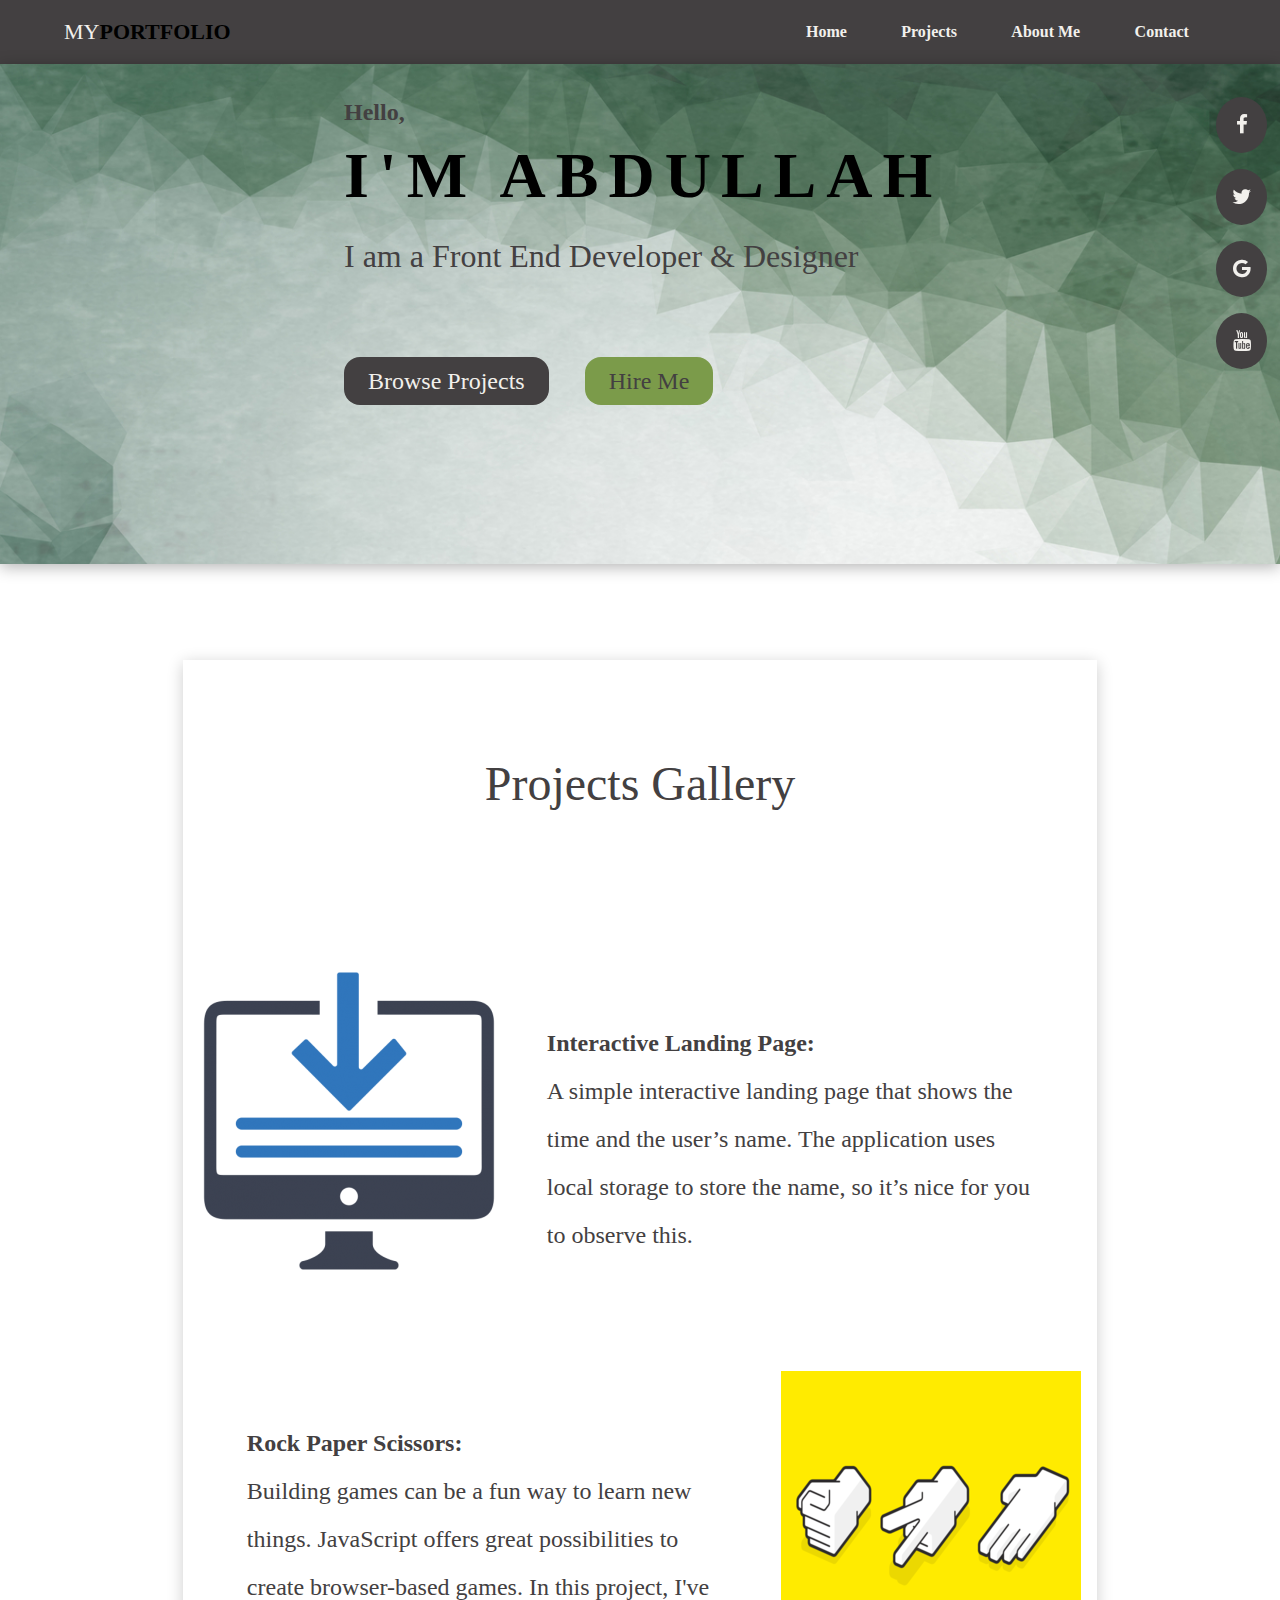
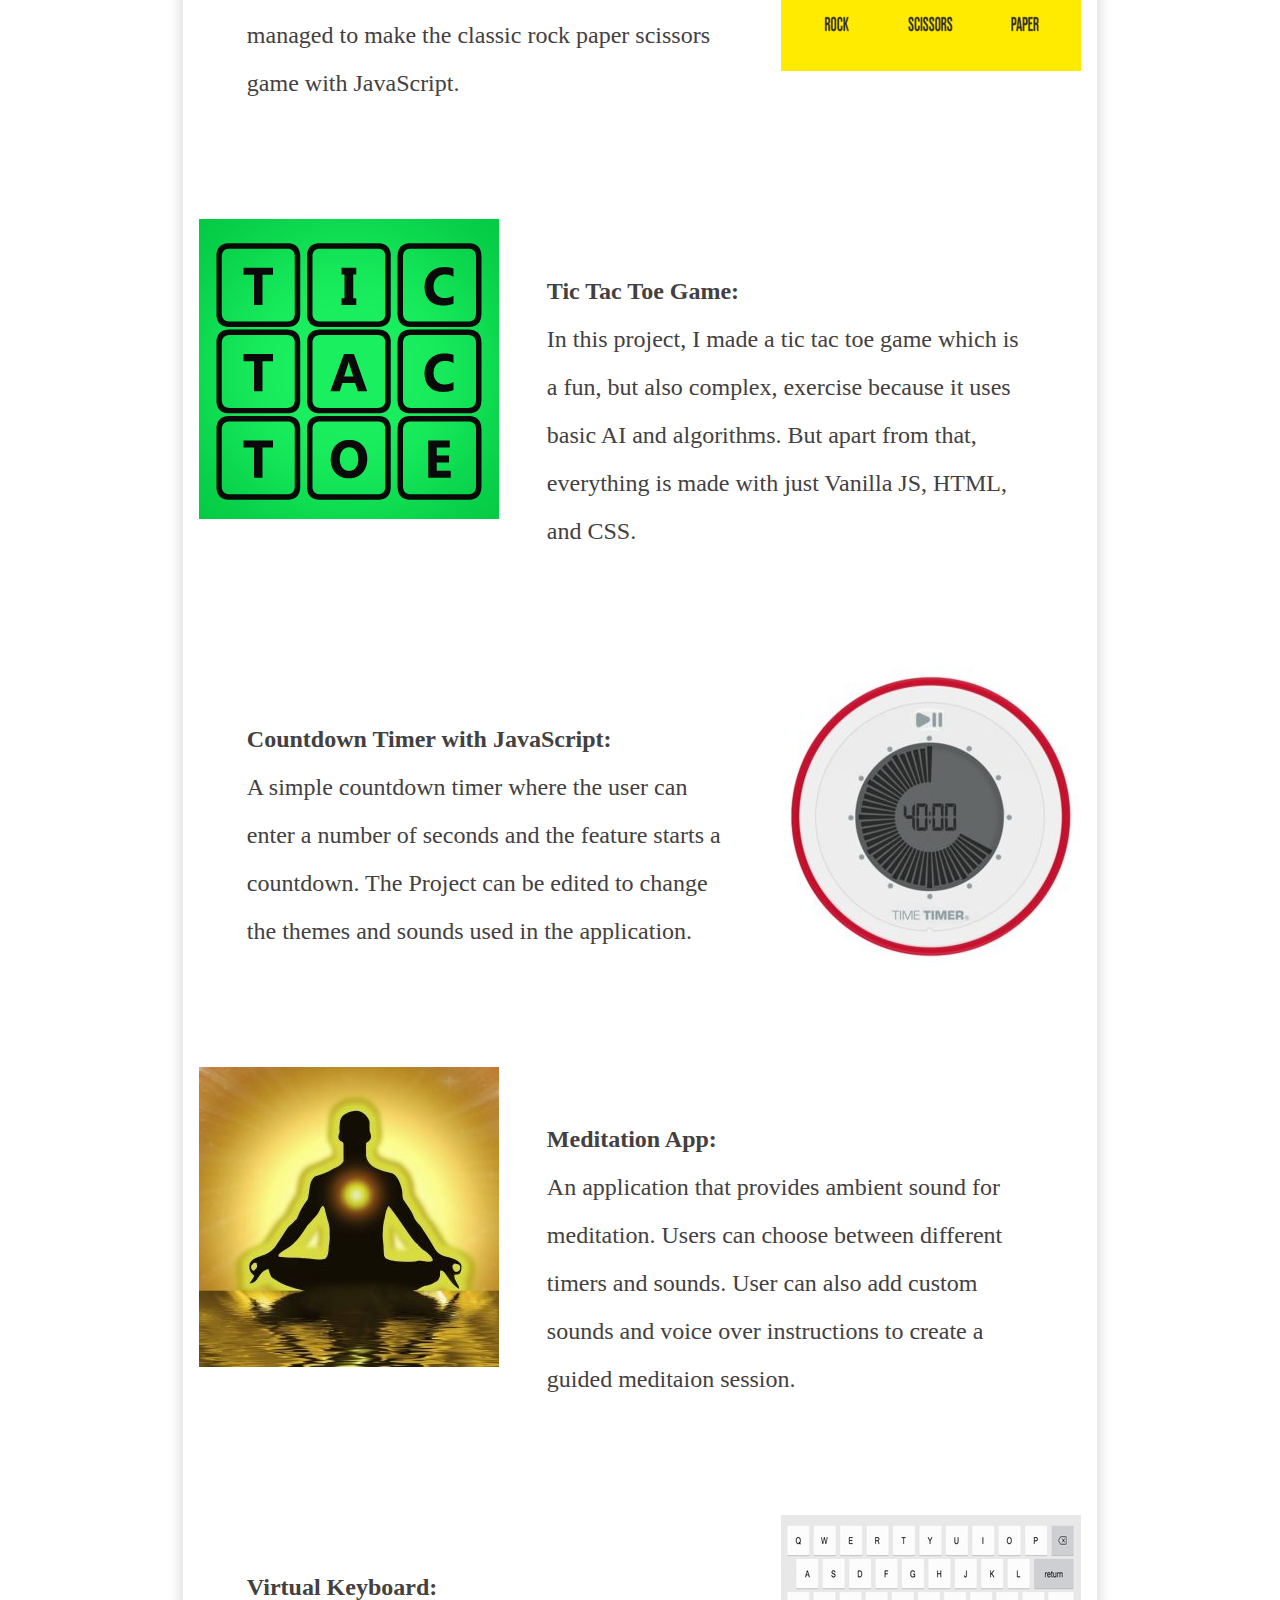
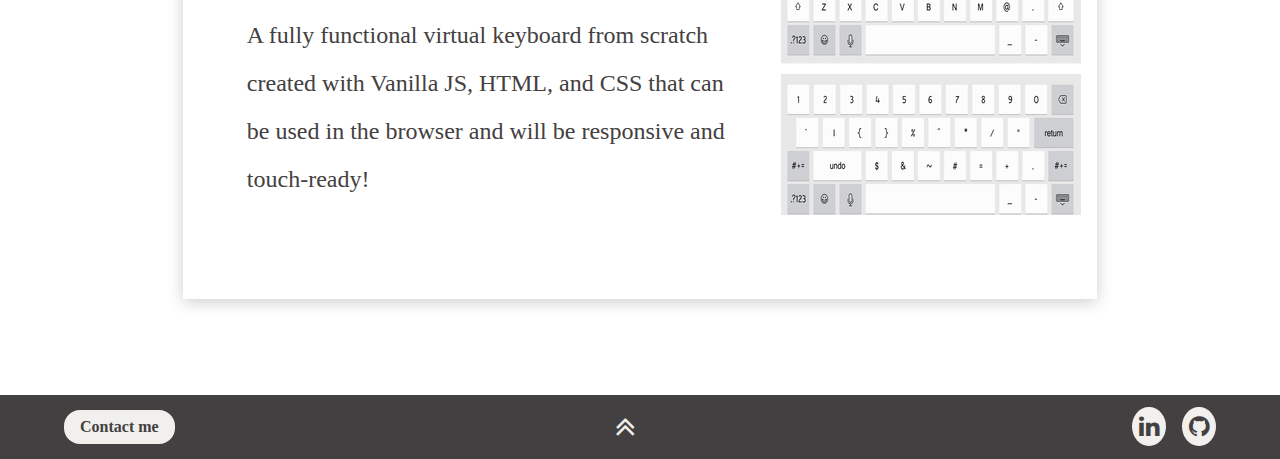
<file: index.html>
<!DOCTYPE html>
<html lang="en">
  <head>
    <meta charset="UTF-8" />
    <meta http-equiv="X-UA-Compatible" content="IE=edge" />
    <meta name="viewport" content="width=device-width, initial-scale=1.0" />
    <link rel="stylesheet" href="css/style.css" />
    <link rel="stylesheet" href="https://cdnjs.cloudflare.com/ajax/libs/font-awesome/4.7.0/css/font-awesome.min.css"/>
    <title>Main Page</title>
  </head>

  <body class="mainGrid">
    <nav class="navBar">
      <a href="#" class="logo">MY<span class="logoStyle">PORTFOLIO</span></a>
      <ul>
        <li><a href="index.html" class="active">Home</a></li>
        <li><a href="index.html#projects">Projects</a></li>
        <li><a href="aboutMe.html">About Me</a></li>
        <li><a href="contact.html">Contact</a></li>
      </ul>
    </nav>

    <nav class="iconBar">
      <a href="#" class="facebook"><i class="fa fa-facebook"></i></a>
      <a href="#" class="twitter"><i class="fa fa-twitter"></i></a>
      <a href="#" class="google"><i class="fa fa-google"></i></a>
      <a href="#" class="youtube"><i class="fa fa-youtube"></i></a>
    </nav>

    <div class="introduction">
      <div class="textContainer">
        <p>Hello,</p>
        <p>I'M ABDULLAH</p>
        <p>I am a Front End Developer & Designer</p>
        <a href="index.html#projects" class="projects-btn">Browse Projects</a>
        <a href="contact.html" class="hire-btn">Hire Me</a>
      </div>
    </div>

    <main class="projWrapper" id="projects">
      <p class="projGallery">Projects Gallery</p>
      <div class="projectBox">
        <a href="projectOne.html"><img src="images/landingPageMini.png" alt="project1" /></a>
        <p>
          <span> Interactive Landing Page:</span> <br />
          A simple interactive landing page that shows the time and the user’s
          name. The application uses local storage to store the name, so it’s
          nice for you to observe this.
        </p>
      </div>

      <div class="projectBox">
        <a href="projectThree.html"><img src="images/rockMini.png" alt="project2" /></a>
        <p>
          <span> Rock Paper Scissors:</span> <br />
          Building games can be a fun way to learn new things. JavaScript offers
          great possibilities to create browser-based games. In this project,
          I've managed to make the classic rock paper scissors game with
          JavaScript.
        </p>
      </div>

      <div class="projectBox">
        <a href="projectTwo.html"><img src="images/ticktacMini.png" alt="project3" /></a>
        <p>
          <span> Tic Tac Toe Game:</span> <br />
          In this project, I made a tic tac toe game which is a fun, but also
          complex, exercise because it uses basic AI and algorithms. But apart
          from that, everything is made with just Vanilla JS, HTML, and CSS.
        </p>
      </div>

      <div class="projectBox">
        <a href="projectFour.html"><img src="images/countdownMini.jpg" alt="project4" /></a>
        <p>
          <span> Countdown Timer with JavaScript:</span> <br />
          A simple countdown timer where the user can enter a number of seconds
          and the feature starts a countdown. The Project can be edited to
          change the themes and sounds used in the application.
        </p>
      </div>

      <div class="projectBox">
        <a href="projectFive.html"><img src="images/meditationMini.jpg" alt="project5" /></a>
        <p>
          <span> Meditation App:</span> <br />
          An application that provides ambient sound for meditation. Users can
          choose between different timers and sounds. User can also add custom
          sounds and voice over instructions to create a guided meditaion
          session.
        </p>
      </div>

      <div class="projectBox">
        <a href="#"><img src="images/keyboardMini.jpg" alt="project6" /></a>
        <p>
          <span> Virtual Keyboard:</span> <br />
          A fully functional virtual keyboard from scratch created with Vanilla
          JS, HTML, and CSS that can be used in the browser and will be
          responsive and touch-ready!
        </p>
      </div>
    </main>

    <footer>
      <a href="contact.html" class="footer-btn">Contact me</a>

      <a href="#" class="backToTop"><i class="fa fa-angle-double-up"></i></a>

      <ul>
        <li>
          <a href="#" class="businessLinks">
            <i class="fa fa-linkedin"></i>
          </a>
        </li>
        <li>
          <a href="#" class="businessLinks">
            <i class="fa fa-github"></i>
          </a>
        </li>
      </ul>
    </footer>
  </body>
</html>
</file>
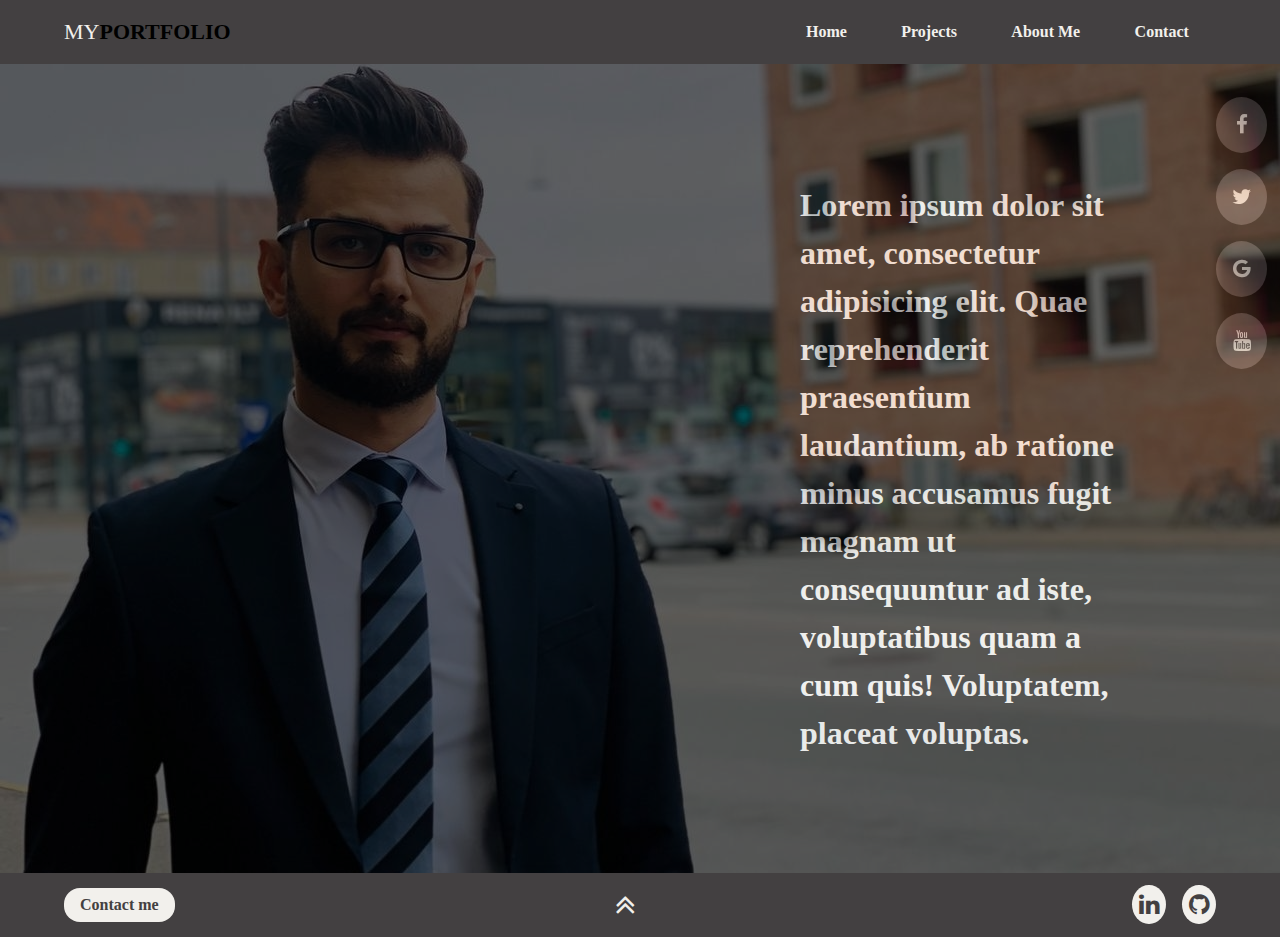
<file: aboutMe.html>
<!DOCTYPE html>
<html lang="en">
  <head>
    <meta charset="UTF-8" />
    <meta http-equiv="X-UA-Compatible" content="IE=edge" />
    <meta name="viewport" content="width=device-width, initial-scale=1.0" />
    <link rel="stylesheet" href="/css/style.css" />
    <link rel="stylesheet" href="https://cdnjs.cloudflare.com/ajax/libs/font-awesome/4.7.0/css/font-awesome.min.css"/>
    <title>About Me</title>
  </head>

  <body class="informationGrid">
    <nav class="navBar">
      <a href="#" class="logo">MY<span class="logoStyle">PORTFOLIO</span></a>
      <ul>
        <li><a href="/index.html" class="active">Home</a></li>
        <li><a href="/index.html#projects">Projects</a></li>
        <li><a href="/aboutMe.html">About Me</a></li>
        <li><a href="/contact.html">Contact</a></li>
      </ul>
    </nav>

    <nav class="iconBar">
      <a href="#" class="facebook"><i class="fa fa-facebook"></i></a>
      <a href="#" class="twitter"><i class="fa fa-twitter"></i></a>
      <a href="#" class="google"><i class="fa fa-google"></i></a>
      <a href="#" class="youtube"><i class="fa fa-youtube"></i></a>
    </nav>

    <header class="informationMain">
      <img src="images/portrait.jpg" alt="personal image"/>
    </header>

    <article class="information">
      <p>
        Lorem ipsum dolor sit amet, consectetur adipisicing elit. Quae
        reprehenderit praesentium laudantium, ab ratione minus accusamus fugit
        magnam ut consequuntur ad iste, voluptatibus quam a cum quis!
        Voluptatem, placeat voluptas.
      </p>
    </article>

    <footer>
      <a href="#" class="footer-btn">Contact me</a>
      <a href="#" class="backToTop"><i class="fa fa-angle-double-up"></i></a>

      <ul>
        <li>
          <a href="#" class="businessLinks"><i class="fa fa-linkedin"></i></a>
        </li>
        <li>
          <a href="#" class="businessLinks"><i class="fa fa-github"></i></a>
        </li>
      </ul>
    </footer>
  </body>
</html>
</file>
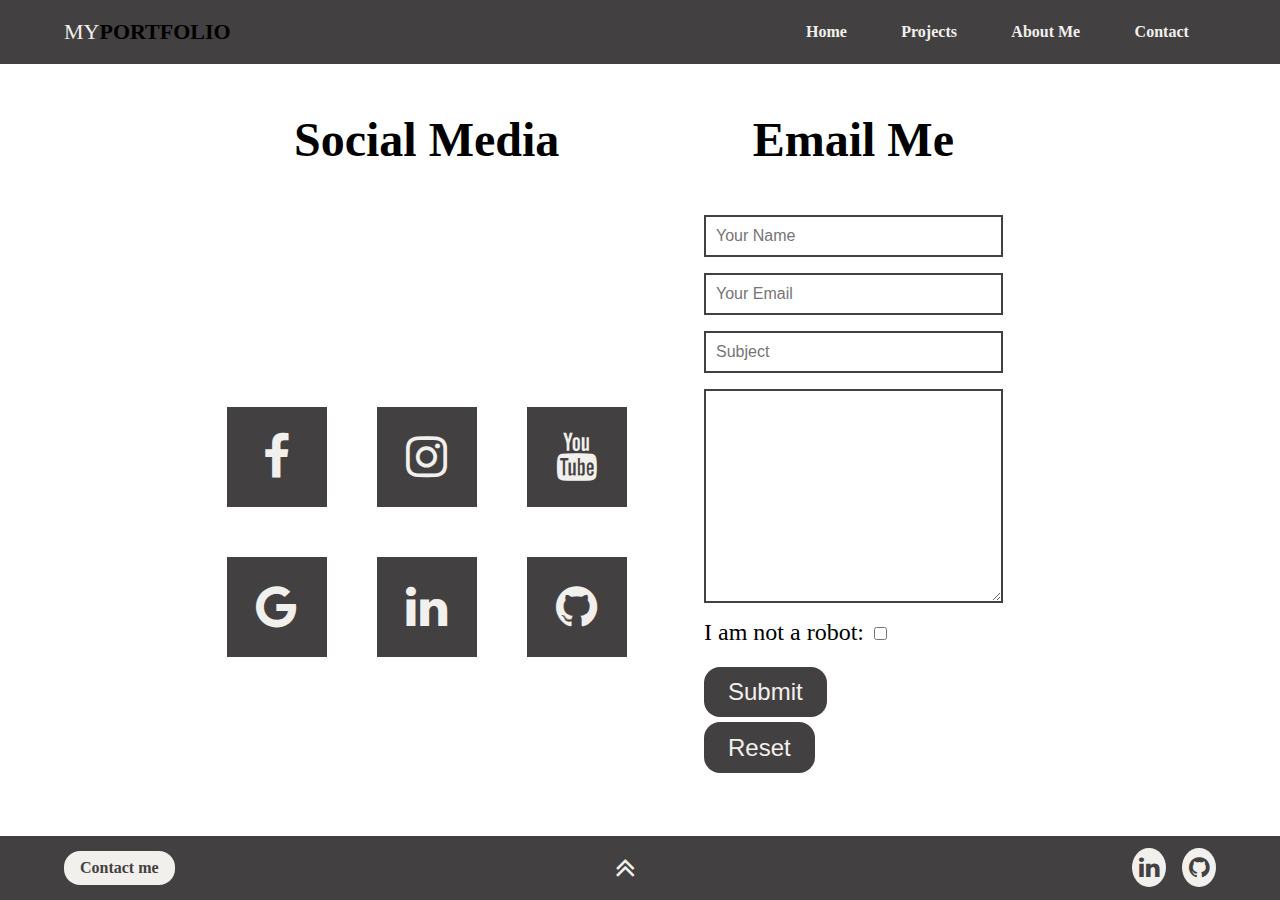
<file: contact.html>
<!DOCTYPE html>
<html lang="en">
  <head>
    <meta charset="UTF-8" />
    <meta http-equiv="X-UA-Compatible" content="IE=edge" />
    <meta name="viewport" content="width=device-width, initial-scale=1.0" />
    <link rel="stylesheet" href="/css/style.css" />
    <link rel="stylesheet" href="https://cdnjs.cloudflare.com/ajax/libs/font-awesome/4.7.0/css/font-awesome.min.css"/>
    <title>Contact Page</title>
  </head>

  <body class="contactGrid">
    <section class="contactNav">
      <nav class="navBar">
        <a href="#" class="logo">MY<span class="logoStyle">PORTFOLIO</span></a>
        <ul>
          <li><a href="/index.html" class="active">Home</a></li>
          <li><a href="/index.html#projects">Projects</a></li>
          <li><a href="aboutMe.html">About Me</a></li>
          <li><a href="contact.html">Contact</a></li>
        </ul>
      </nav>
    </section>

    <main class="contactSocial">
      <h3>Social Media</h3>
      <div class="socialMedia">
        <a href="#" class="facebook"><i class="fa fa-facebook"></i></a>
        <a href="#" class="facebook"><i class="fa fa-instagram"></i></a>
        <a href="#" class="facebook"><i class="fa fa-youtube"></i></a>
        <a href="#" class="facebook"><i class="fa fa-google"></i></a>
        <a href="#" class="facebook"><i class="fa fa-linkedin"></i></a>
        <a href="#" class="facebook"><i class="fa fa-github"></i></a>
      </div>
    </main>

    <aside class="contactForm">
      <h3>Email Me</h3>
      <input type="text" placeholder="Your Name" />
      <input type="email" placeholder="Your Email" />
      <input type="text" placeholder="Subject" />
      <textarea name="textarea" cols="30" rows="10"></textarea>
      <div class="group">
        <label for="checkbox">I am not a robot:</label>
        <input type="checkbox" name="checkbox" />
      </div>
      <div class="group">
        <input type="submit" />
        <input type="reset" />
      </div>
    </aside>

    <footer class="contactFooter">
      <a href="#" class="footer-btn">Contact me</a>
      <a href="#" class="backToTop"><i class="fa fa-angle-double-up"></i></a>
      <ul>
        <li>
          <a href="#" class="businessLinks">
            <i class="fa fa-linkedin"></i>
          </a>
        </li>
        <li>
          <a href="#" class="businessLinks">
            <i class="fa fa-github"></i>
          </a>
        </li>
      </ul>
    </footer>
  </body>
</html>
</file>
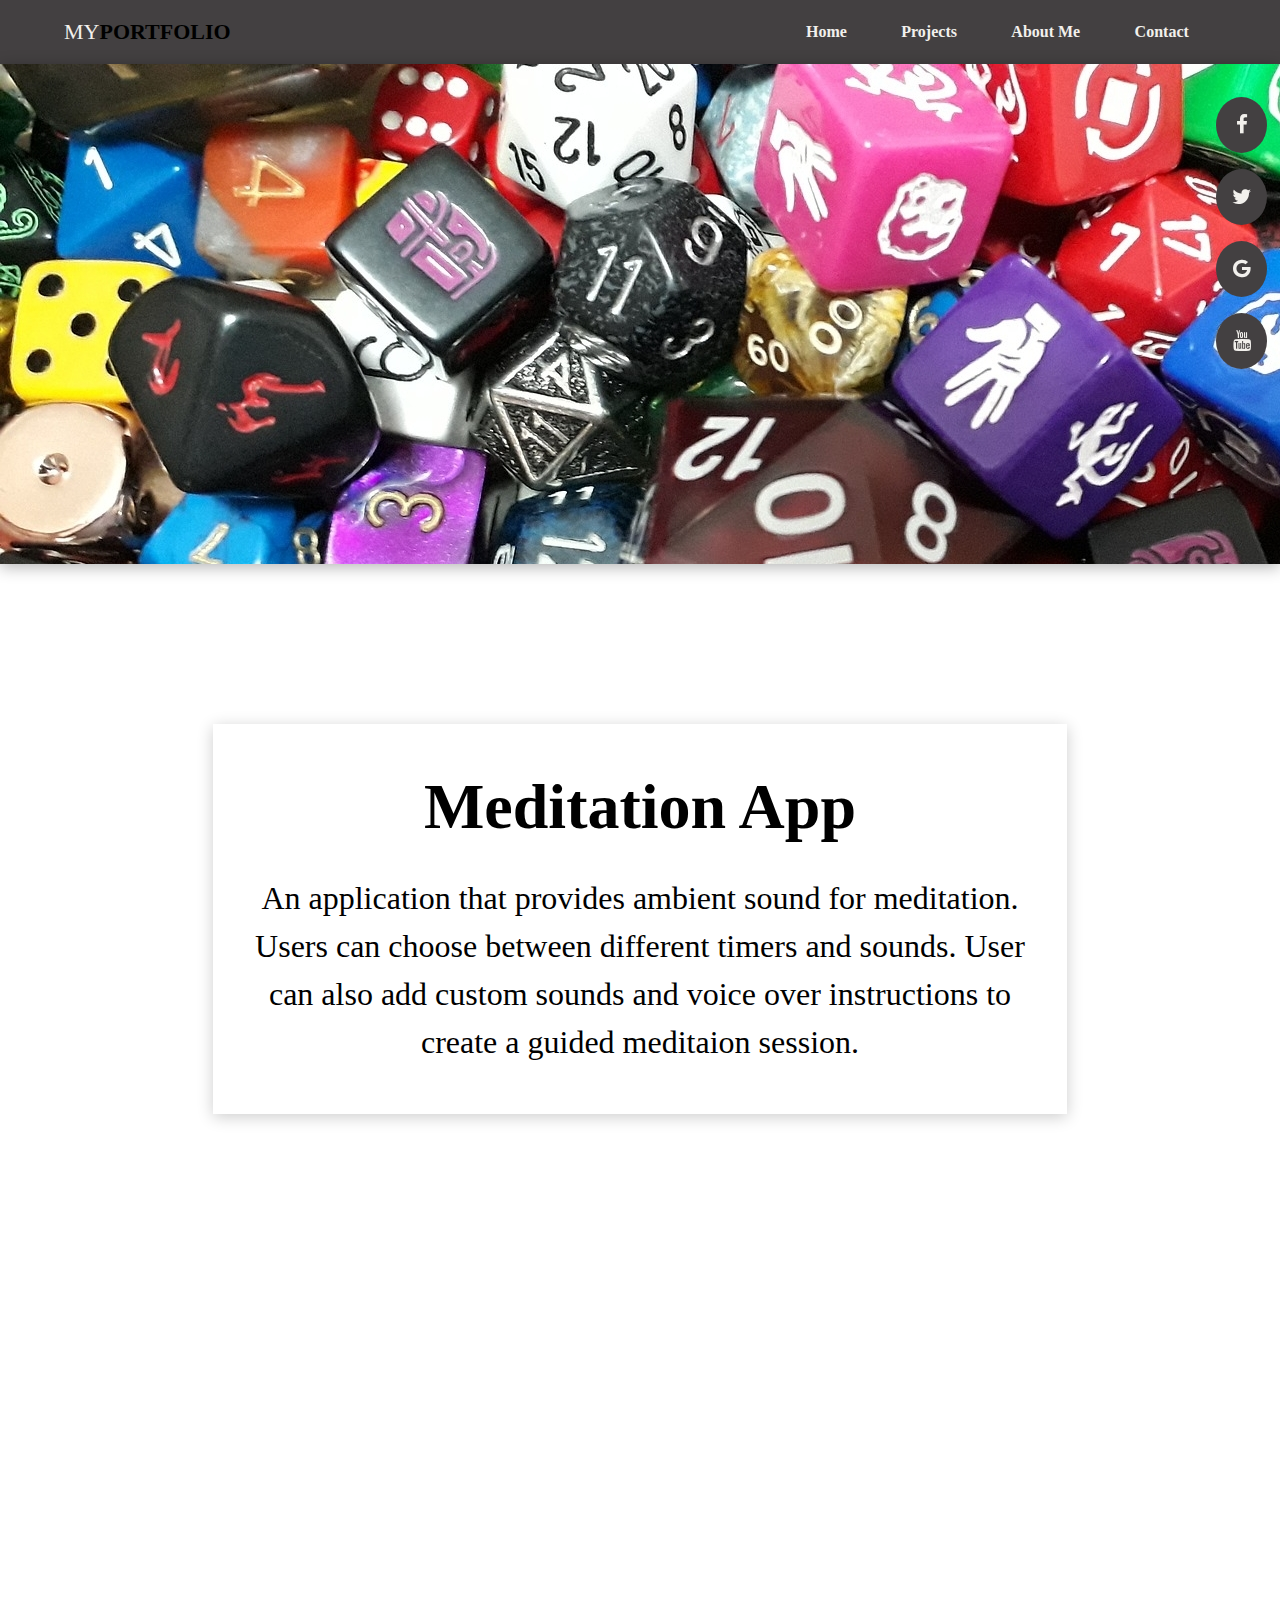
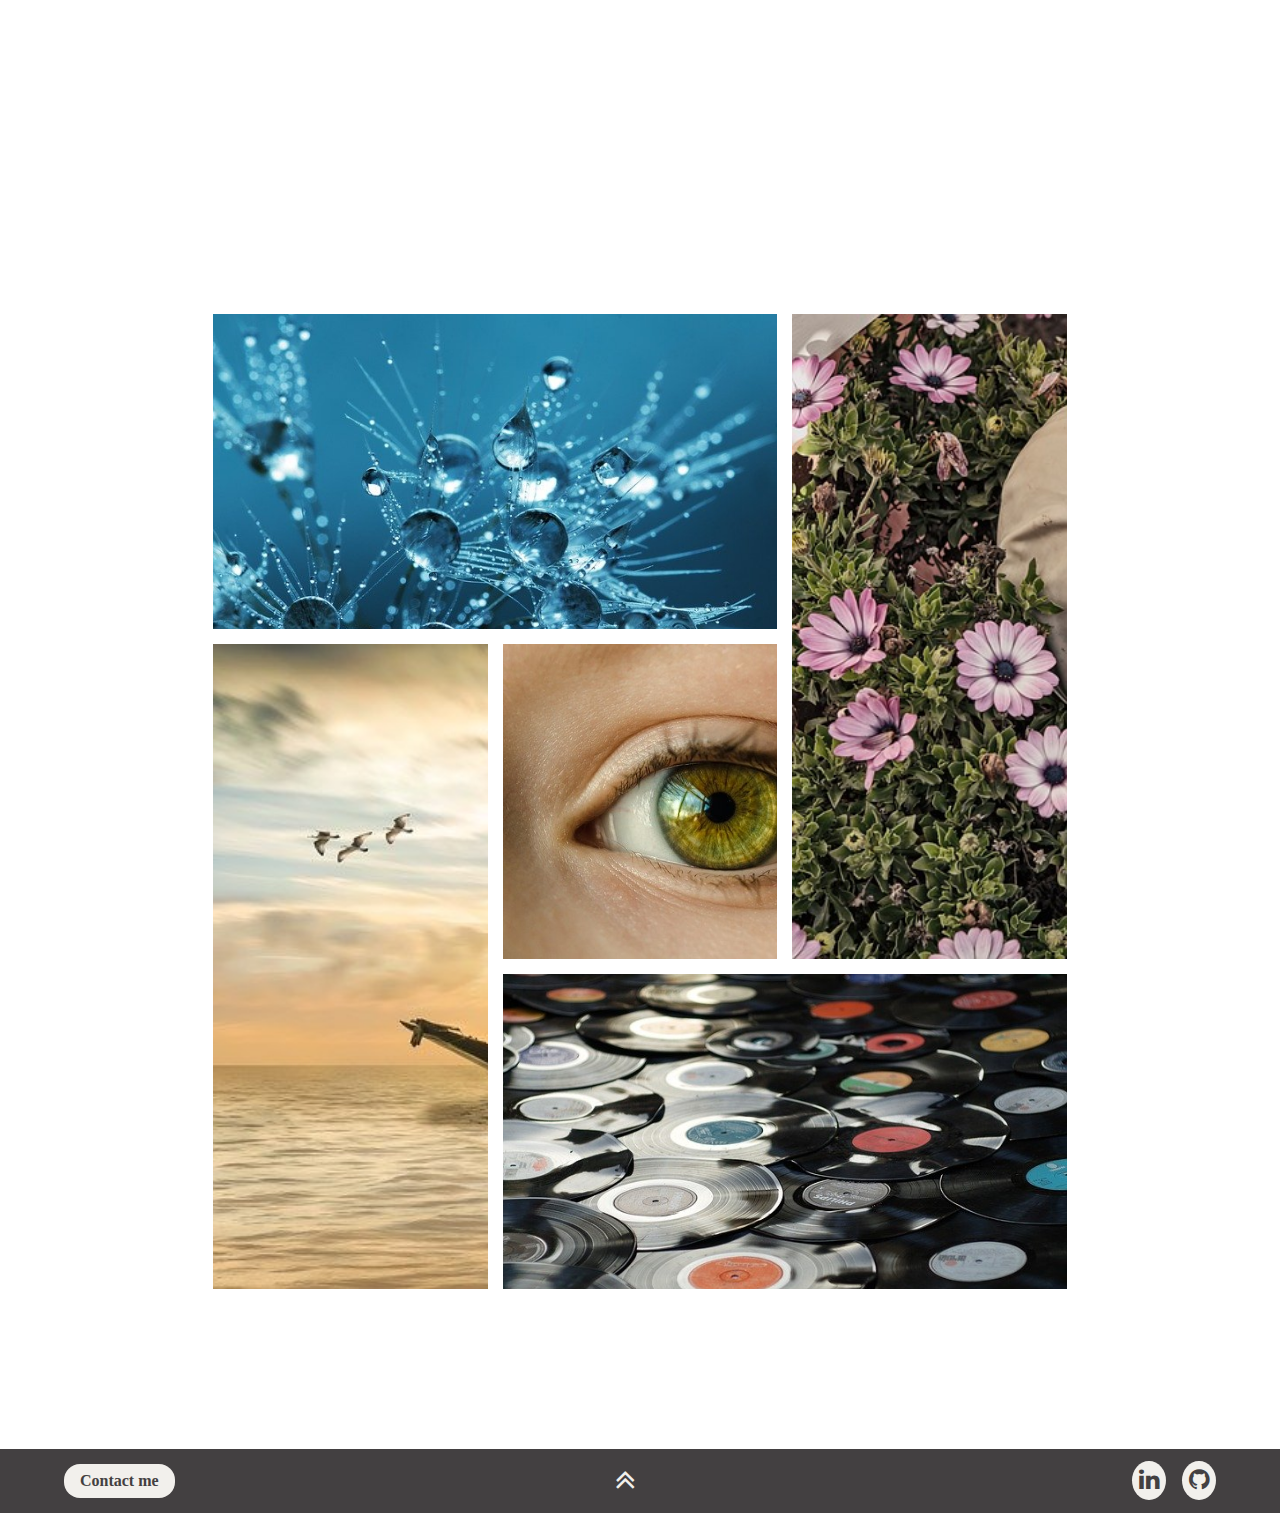
<file: projectFive.html>
<!DOCTYPE html>
<html lang="en">
  <head>
    <meta charset="UTF-8" />
    <meta http-equiv="X-UA-Compatible" content="IE=edge" />
    <meta name="viewport" content="width=device-width, initial-scale=1.0" />
    <link rel="stylesheet" href="css/style.css" />
    <link rel="stylesheet" href="https://cdnjs.cloudflare.com/ajax/libs/font-awesome/4.7.0/css/font-awesome.min.css"/>
    <title>Fifth Project</title>
  </head>

  <body class="projGrid">
    <nav class="navBar">
      <a href="#" class="logo">MY<span class="logoStyle">PORTFOLIO</span></a>
      <ul>
        <li><a href="/index.html" class="active">Home</a></li>
        <li><a href="/index.html#projects">Projects</a></li>
        <li><a href="/aboutMe.html">About Me</a></li>
        <li><a href="/contact.html">Contact</a></li>
      </ul>
    </nav>

    <nav class="iconBar">
      <a href="#" class="facebook">
        <i class="fa fa-facebook"></i>
      </a>
      <a href="#" class="twitter">
        <i class="fa fa-twitter"></i>
      </a>
      <a href="#" class="google">
        <i class="fa fa-google"></i>
      </a>
      <a href="#" class="youtube">
        <i class="fa fa-youtube"></i>
      </a>
    </nav>

    <header class="featurePhoto projectThreeFeature">
      <img src="images/15.jpg" alt="" />
    </header>

    <main class="projInfo">
      <h1>Meditation App</h1>
      <p>
        An application that provides ambient sound for meditation. Users can
        choose between different timers and sounds. User can also add custom
        sounds and voice over instructions to create a guided meditaion session.
      </p>
    </main>

    <section class="projVideo">
      <iframe
        width="560"
        height="315"
        src="https://www.youtube.com/embed/oMBXdZzYqEk"
        title="YouTube video player"
        frameborder="0"
        allow="accelerometer; autoplay; clipboard-write; encrypted-media; gyroscope; picture-in-picture"
        allowfullscreen
      ></iframe>
    </section>

    <section class="projPhotos">
      <div class="photoOne"></div>
      <div class="photoTwo"></div>
      <div class="photoThree"></div>
      <div class="photoFour"></div>
      <div class="photoFive"></div>
    </section>

    <footer>
      <a href="/contact.html" class="footer-btn">Contact me</a>
      <a href="#" class="backToTop"><i class="fa fa-angle-double-up"></i></a>
      <ul>
        <li>
          <a href="#" class="businessLinks">
            <i class="fa fa-linkedin"></i>
          </a>
        </li>
        <li>
          <a href="#" class="businessLinks">
            <i class="fa fa-github"></i>
          </a>
        </li>
      </ul>
    </footer>
  </body>
</html>
</file>
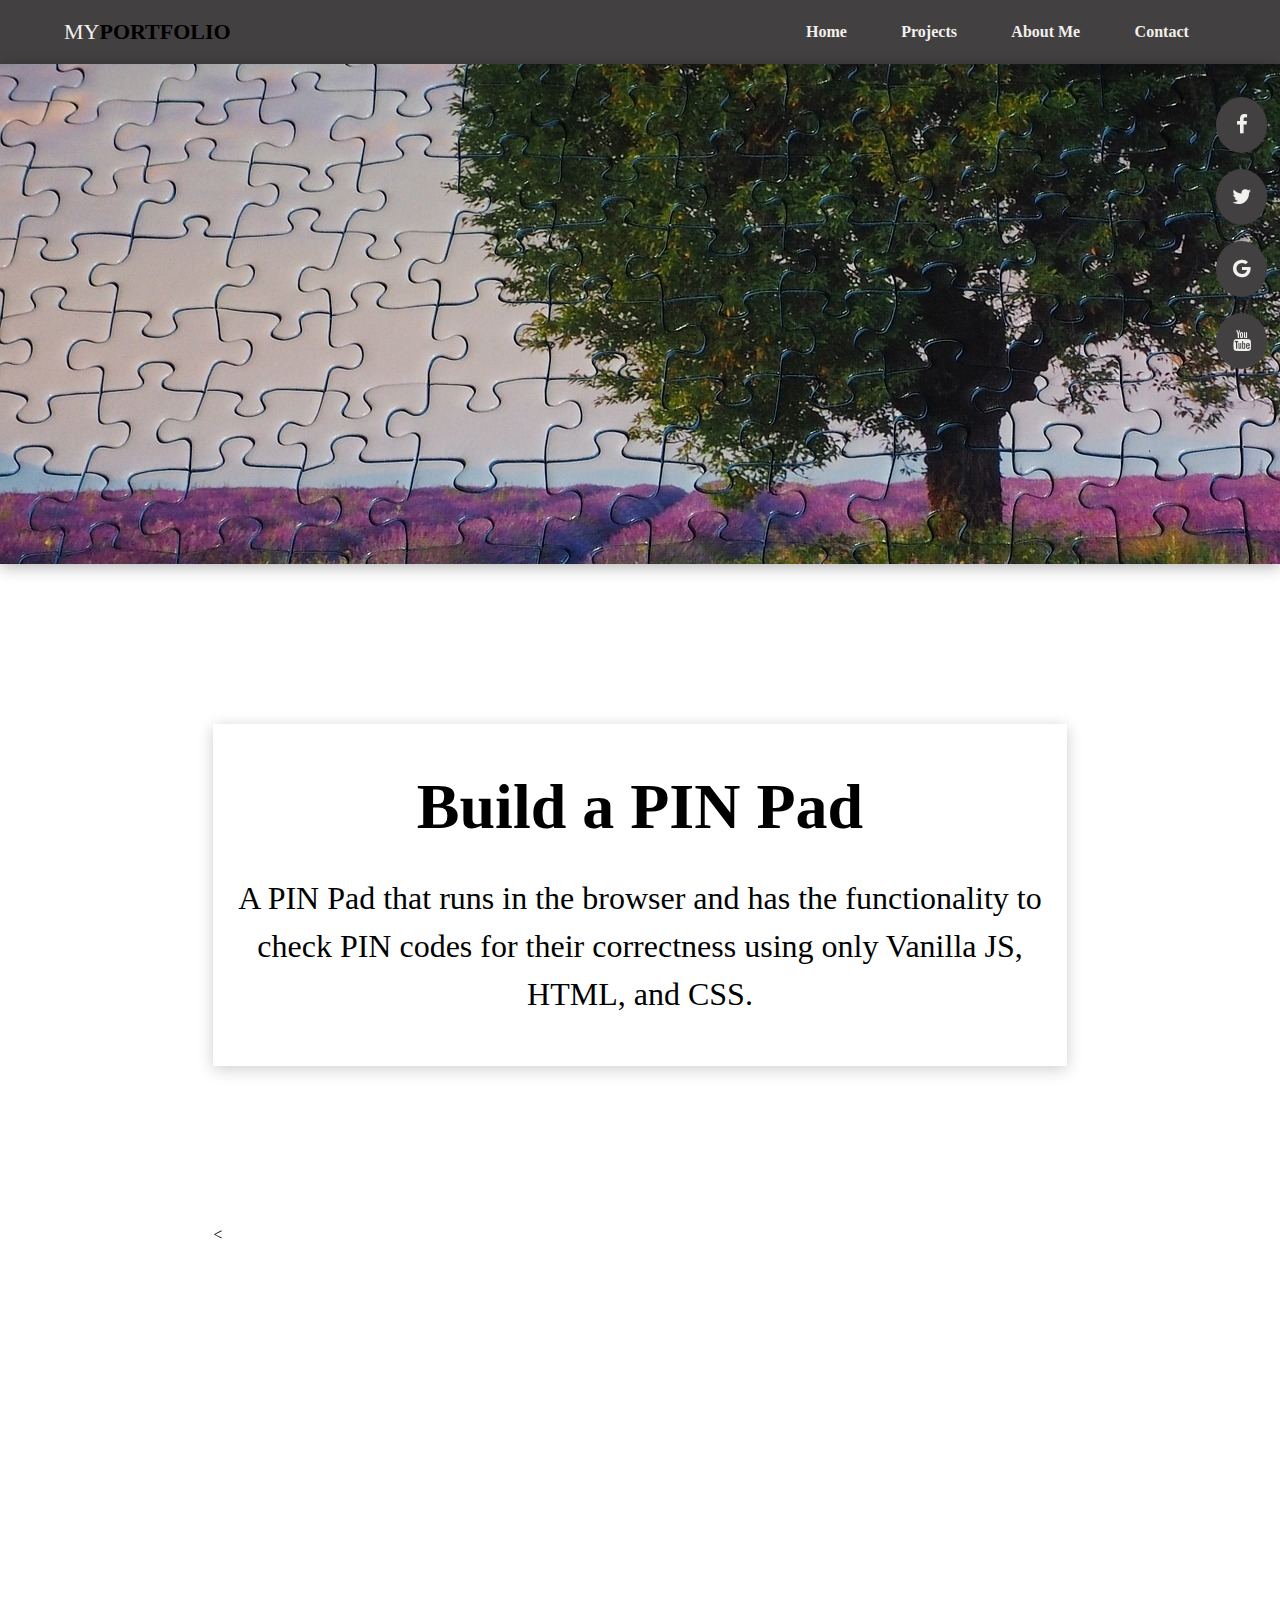
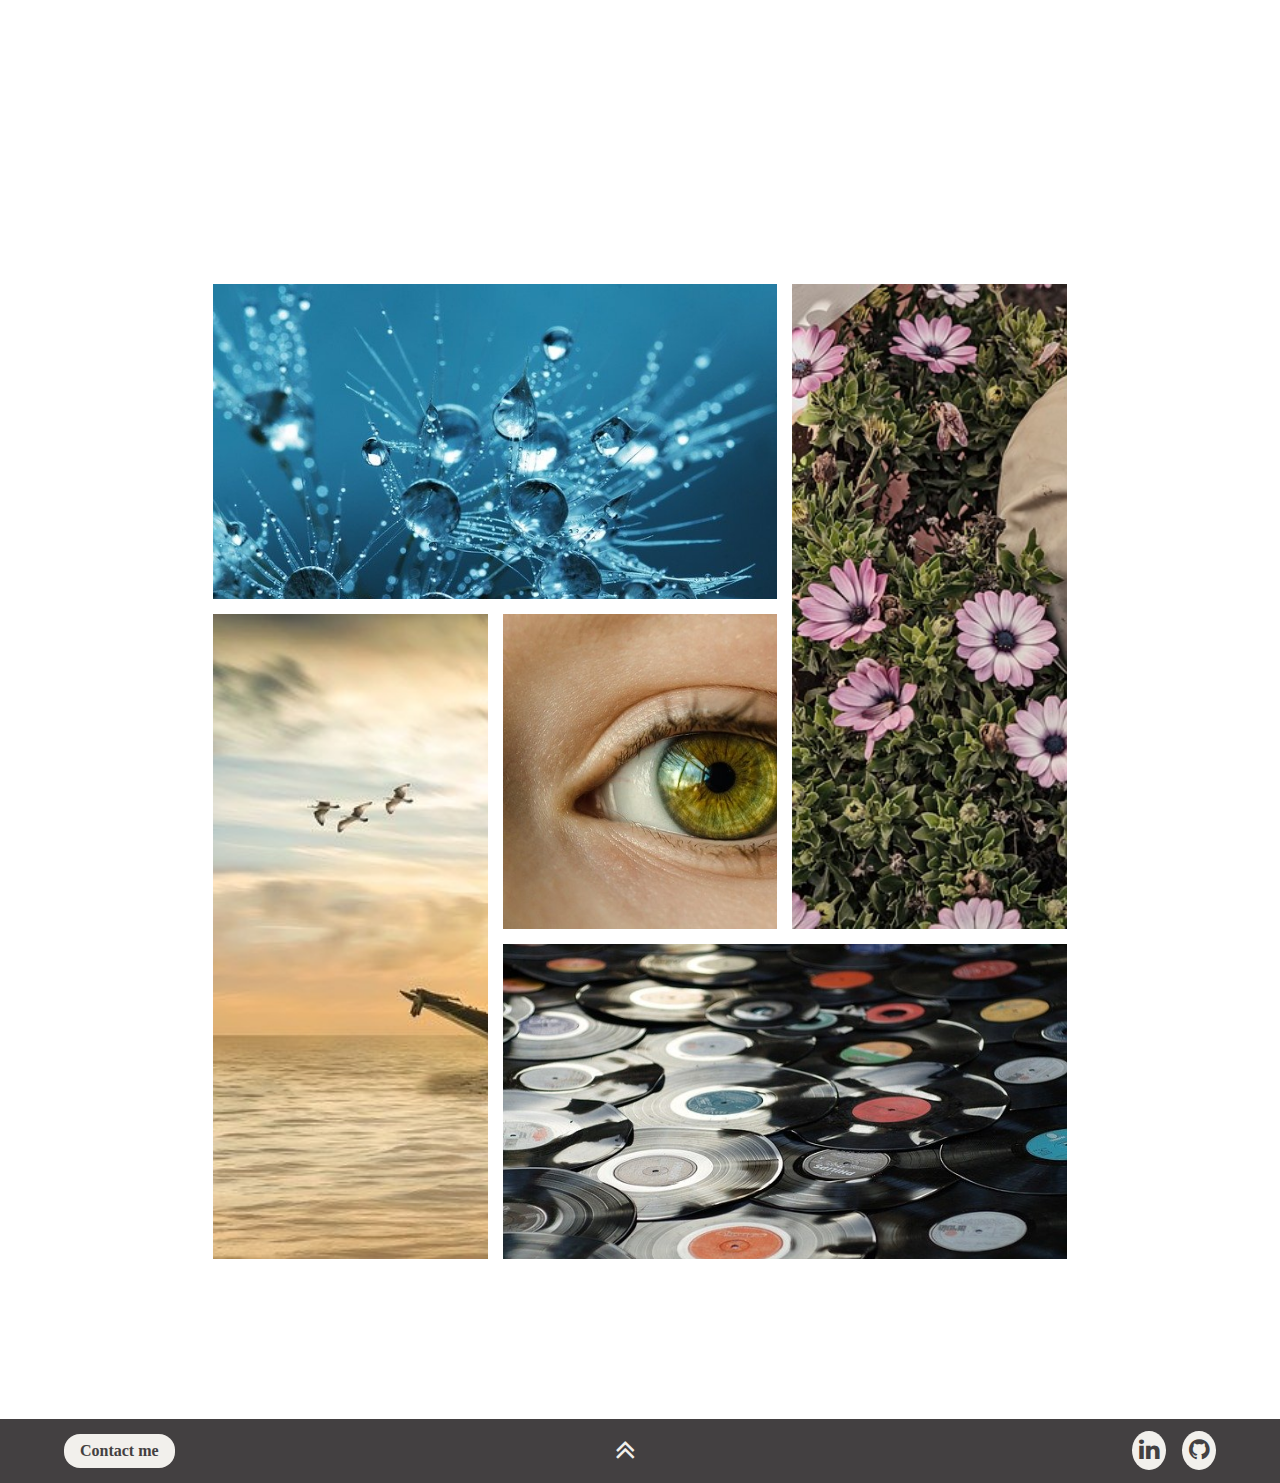
<file: projectFour.html>
<!DOCTYPE html>
<html lang="en">
  <head>
    <meta charset="UTF-8" />
    <meta http-equiv="X-UA-Compatible" content="IE=edge" />
    <meta name="viewport" content="width=device-width, initial-scale=1.0" />
    <link rel="stylesheet" href="css/style.css" />
    <link rel="stylesheet" href="https://cdnjs.cloudflare.com/ajax/libs/font-awesome/4.7.0/css/font-awesome.min.css"/>
    <title>Fourth Project</title>
  </head>
  
  <body class="projGrid">
    <nav class="navBar">
      <a href="#" class="logo">MY<span class="logoStyle">PORTFOLIO</span></a>
      <ul>
        <li><a href="/index.html" class="active">Home</a></li>
        <li><a href="/index.html#projects">Projects</a></li>
        <li><a href="/aboutMe.html">About Me</a></li>
        <li><a href="/contact.html">Contact</a></li>
      </ul>
    </nav>

    <nav class="iconBar">
      <a href="#" class="facebook">
        <i class="fa fa-facebook"></i>
      </a>
      <a href="#" class="twitter">
        <i class="fa fa-twitter"></i>
      </a>
      <a href="#" class="google">
        <i class="fa fa-google"></i>
      </a>
      <a href="#" class="youtube">
        <i class="fa fa-youtube"></i>
      </a>
    </nav>

    <header class="featurePhoto projectThreeFeature">
      <img src="images/14.jpg" alt="">
    </header>

    <main class="projInfo">
      <h1>Build a PIN Pad</h1>
      <p>
        A PIN Pad that runs in the browser and has the functionality to check PIN codes for their correctness using only Vanilla JS, HTML, and CSS.
      </p>
    </main>

    <section class="projVideo">
      <<iframe width="560" height="315" src="https://www.youtube.com/embed/wWh8hwgeAMw" title="YouTube video player" frameborder="0" allow="accelerometer; autoplay; clipboard-write; encrypted-media; gyroscope; picture-in-picture" allowfullscreen></iframe>
    </section>

    <section class="projPhotos">
      <div class="photoOne"></div>
      <div class="photoTwo"></div>
      <div class="photoThree"></div>
      <div class="photoFour"></div>
      <div class="photoFive"></div>
    </section>

    <footer>
      <a href="/contact.html" class="footer-btn">Contact me</a>
      <a href="#" class="backToTop"><i class="fa fa-angle-double-up"></i></a>
      <ul>
        <li>
          <a href="#" class="businessLinks">
            <i class="fa fa-linkedin"></i>
          </a>
        </li>
        <li>
          <a href="#" class="businessLinks">
            <i class="fa fa-github"></i>
          </a>
        </li>
      </ul>
    </footer>
  </body>
</html>
</file>
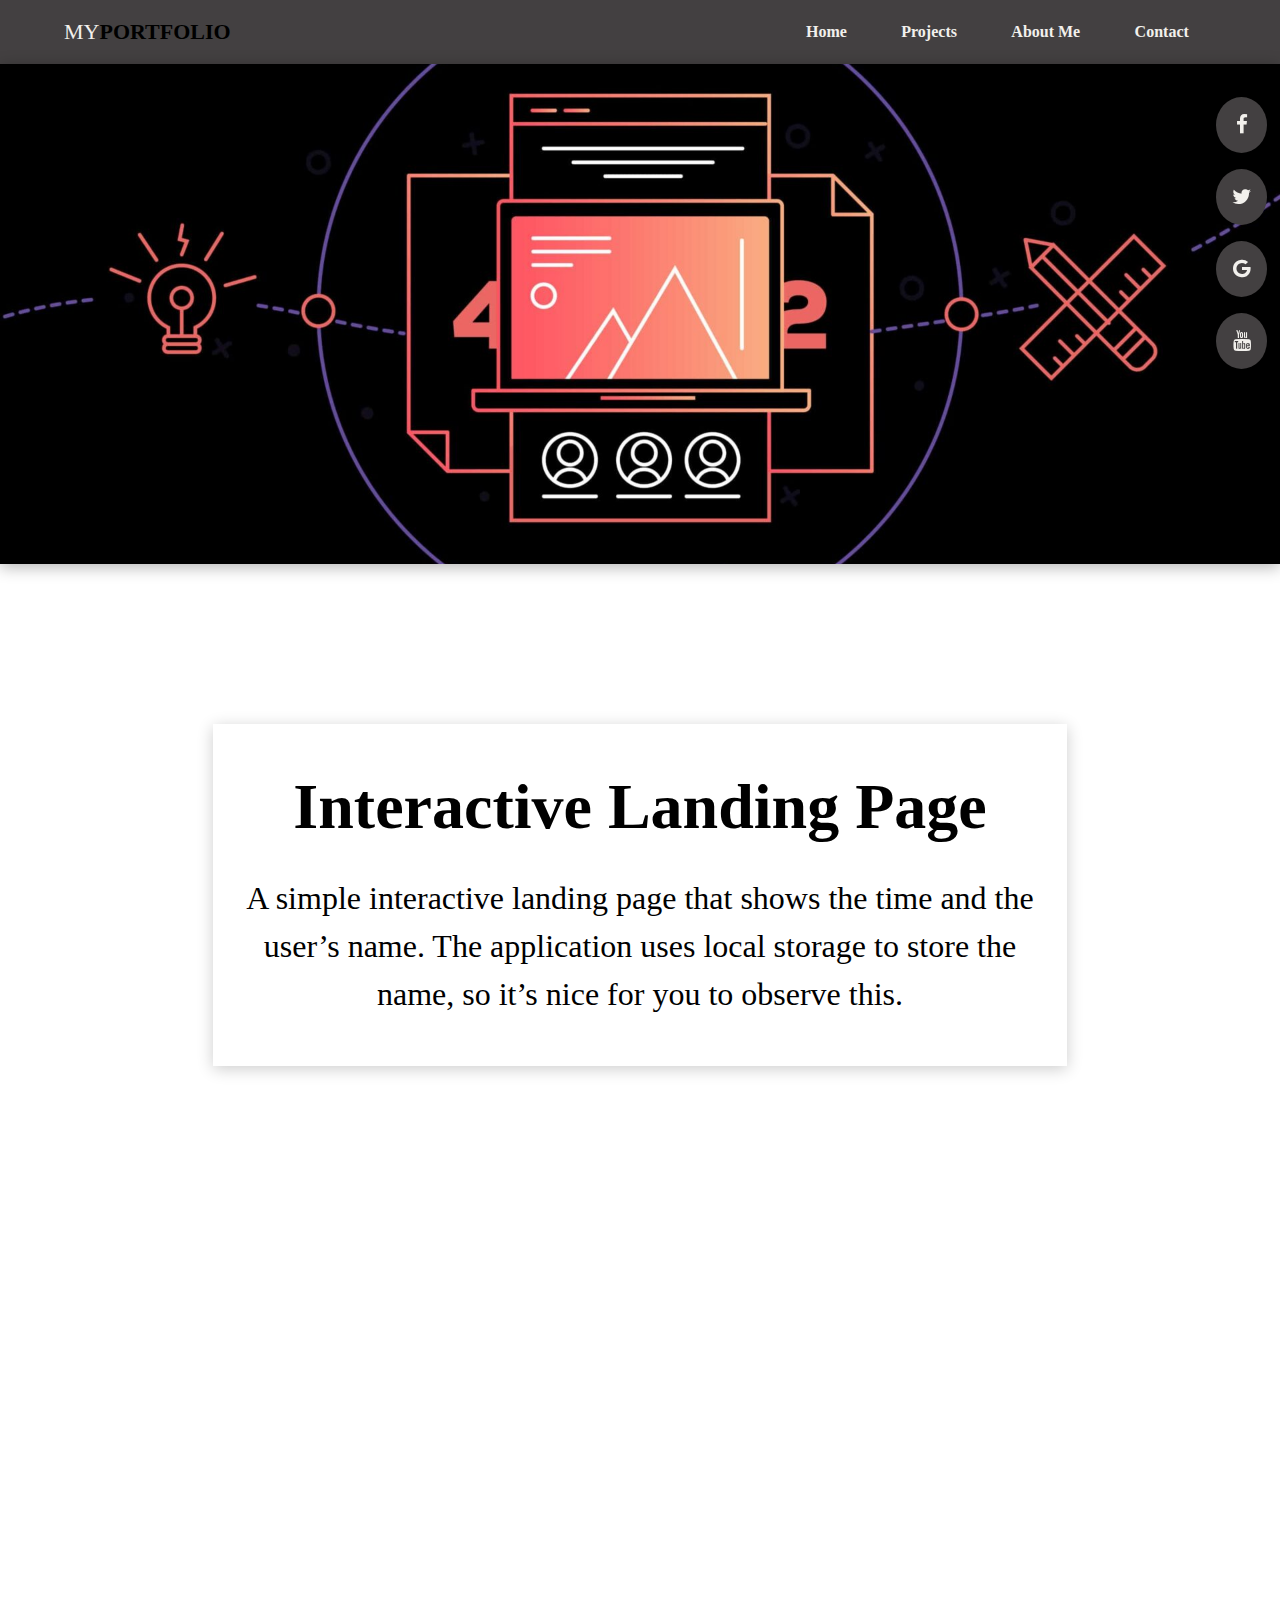
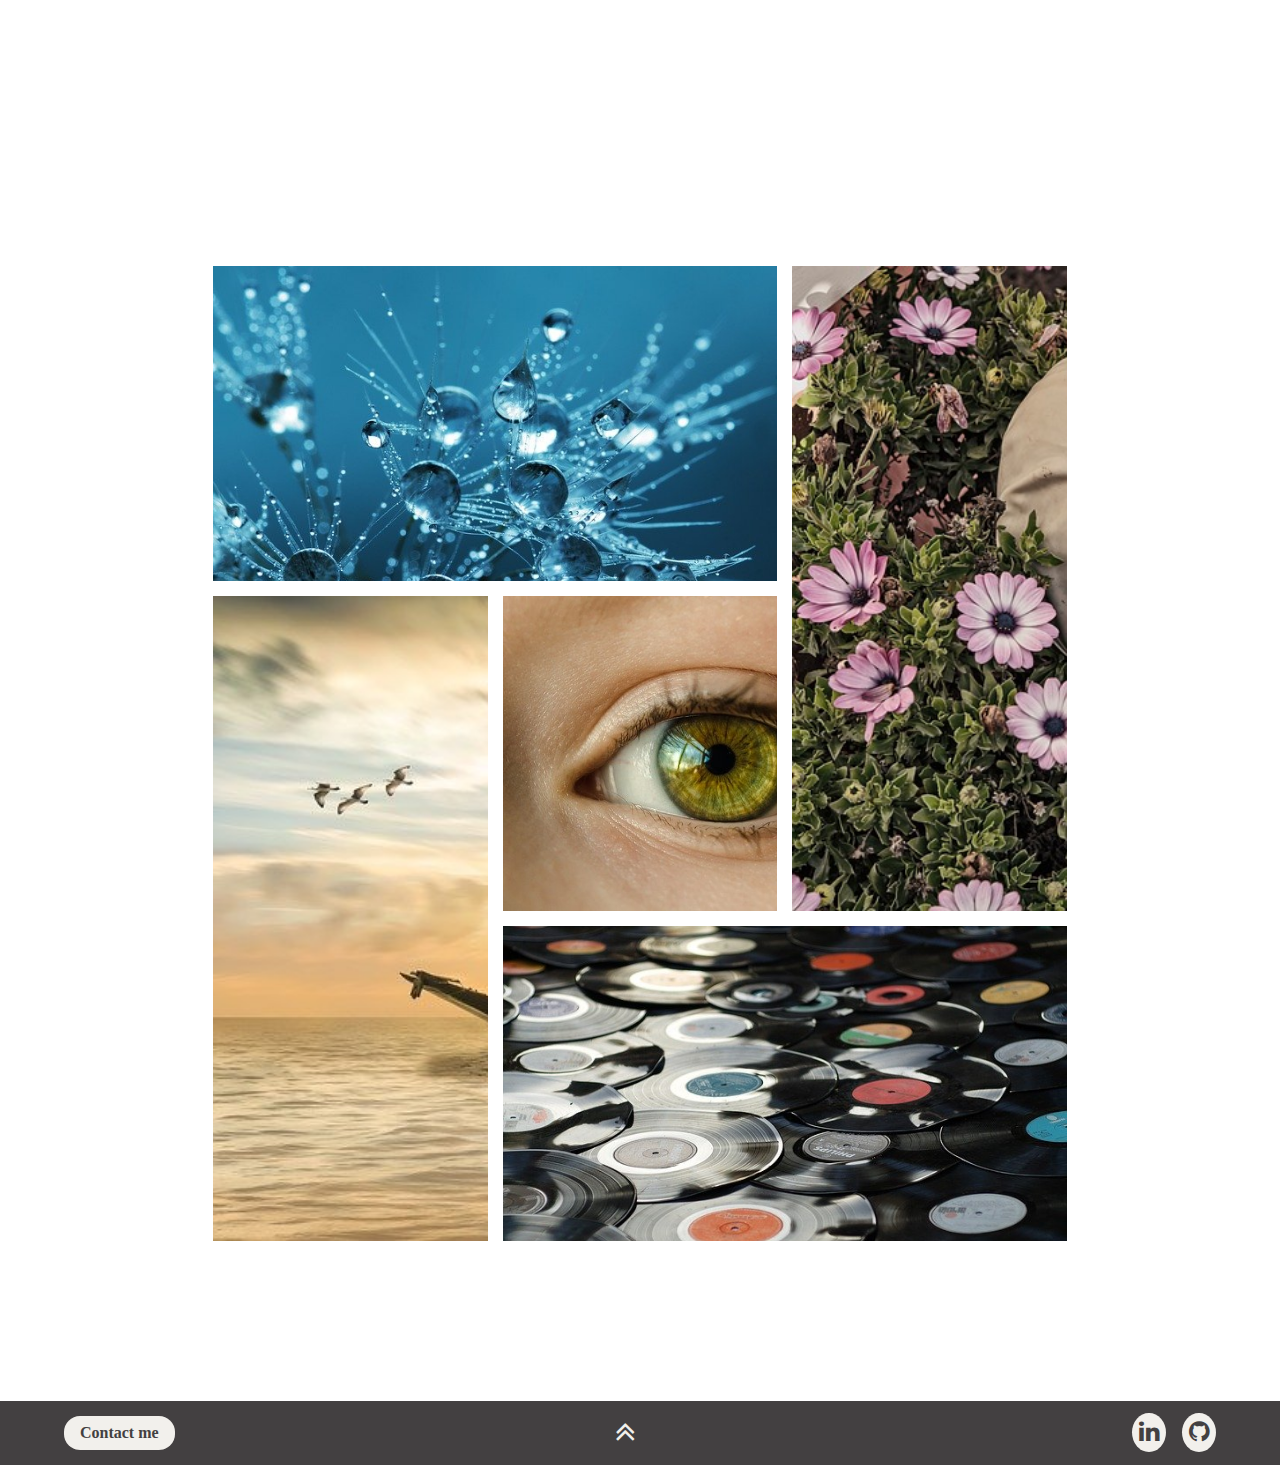
<file: projectOne.html>
<!DOCTYPE html>
<html lang="en">
  <head>
    <meta charset="UTF-8" />
    <meta http-equiv="X-UA-Compatible" content="IE=edge" />
    <meta name="viewport" content="width=device-width, initial-scale=1.0" />
    <link rel="stylesheet" href="css/style.css" />
    <link
      rel="stylesheet"
      href="https://cdnjs.cloudflare.com/ajax/libs/font-awesome/4.7.0/css/font-awesome.min.css"
    />
    <title>First Project</title>
  </head>
  
  <body class="projGrid">
    <nav class="navBar">
      <a href="#" class="logo">MY<span class="logoStyle">PORTFOLIO</span></a>
      <ul>
        <li><a href="/index.html" class="active">Home</a></li>
        <li><a href="/index.html#projects">Projects</a></li>
        <li><a href="/aboutMe.html">About Me</a></li>
        <li><a href="/contact.html">Contact</a></li>
      </ul>
    </nav>

    <nav class="iconBar">
      <a href="#" class="facebook">
        <i class="fa fa-facebook"></i>
      </a>
      <a href="#" class="twitter">
        <i class="fa fa-twitter"></i>
      </a>
      <a href="#" class="google">
        <i class="fa fa-google"></i>
      </a>
      <a href="#" class="youtube">
        <i class="fa fa-youtube"></i>
      </a>
    </nav>

    <header class="ProjOneFeature featurePhoto">
    </header>

    <main class="projInfo">
      <h1>Interactive Landing Page</h1>
      <p>
        A simple interactive landing page that shows the time and the user’s name. The application uses local storage to store the name, so it’s nice for you to observe this.
      </p>
    </main>

    <section class="projVideo">
      <iframe
        width="560"
        height="315"
        src="https://www.youtube.com/embed/fSTQzlprGLI"
        title="YouTube video player"
        frameborder="0"
        allow="accelerometer; autoplay; clipboard-write; encrypted-media; gyroscope; picture-in-picture"
        allowfullscreen
      ></iframe>
    </section>

    <section class="projPhotos">
      <div class="photoOne">
      </div>
      <div class="photoTwo">
      </div>
      <div class="photoThree">
      </div>
      <div class="photoFour">
      </div>
      <div class="photoFive">
      </div>
    </section>

    <footer>
      <a href="/contact.html" class="footer-btn">Contact me</a>
      <a href="#" class="backToTop"><i class="fa fa-angle-double-up"></i></a>
      <ul>
        <li>
          <a href="#" class="businessLinks">
            <i class="fa fa-linkedin"></i>
          </a>
        </li>
        <li>
          <a href="#" class="businessLinks">
            <i class="fa fa-github"></i>
          </a>
        </li>
      </ul>
    </footer>
  </body>
</html>
</file>
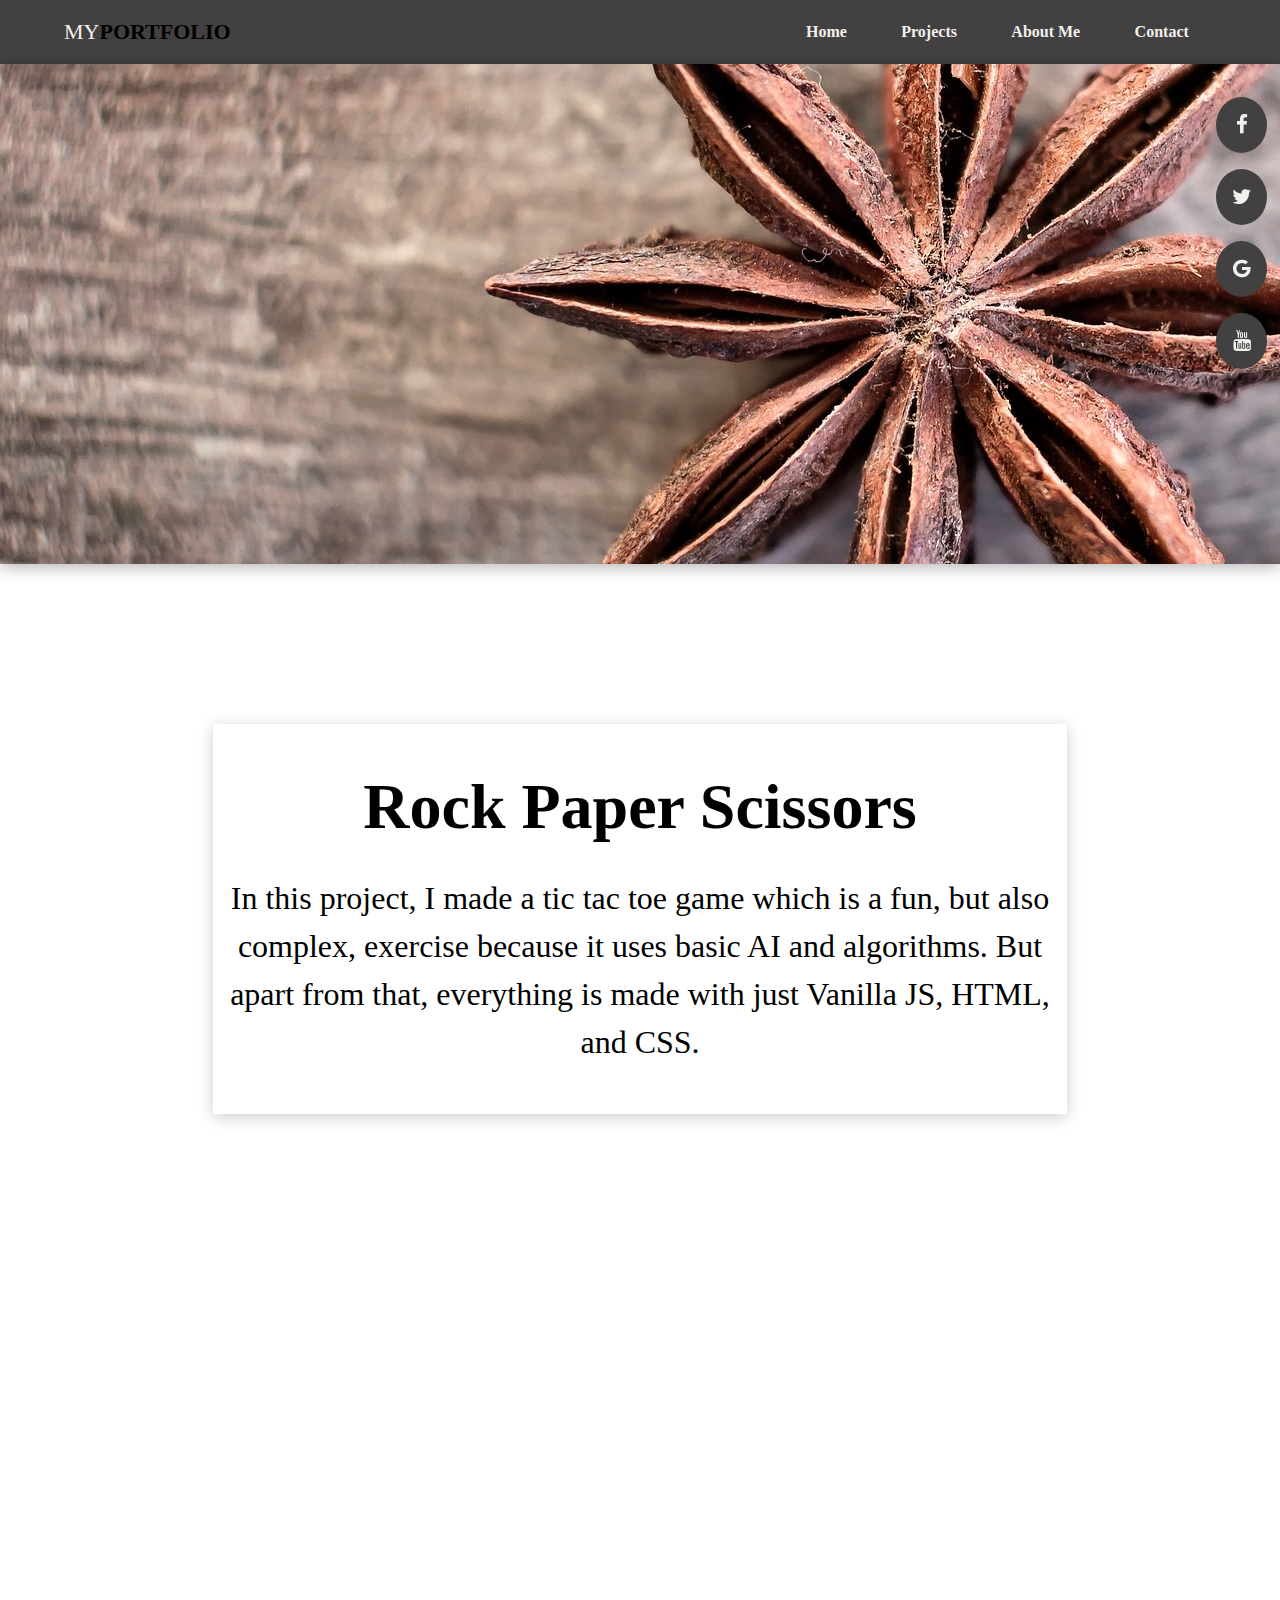
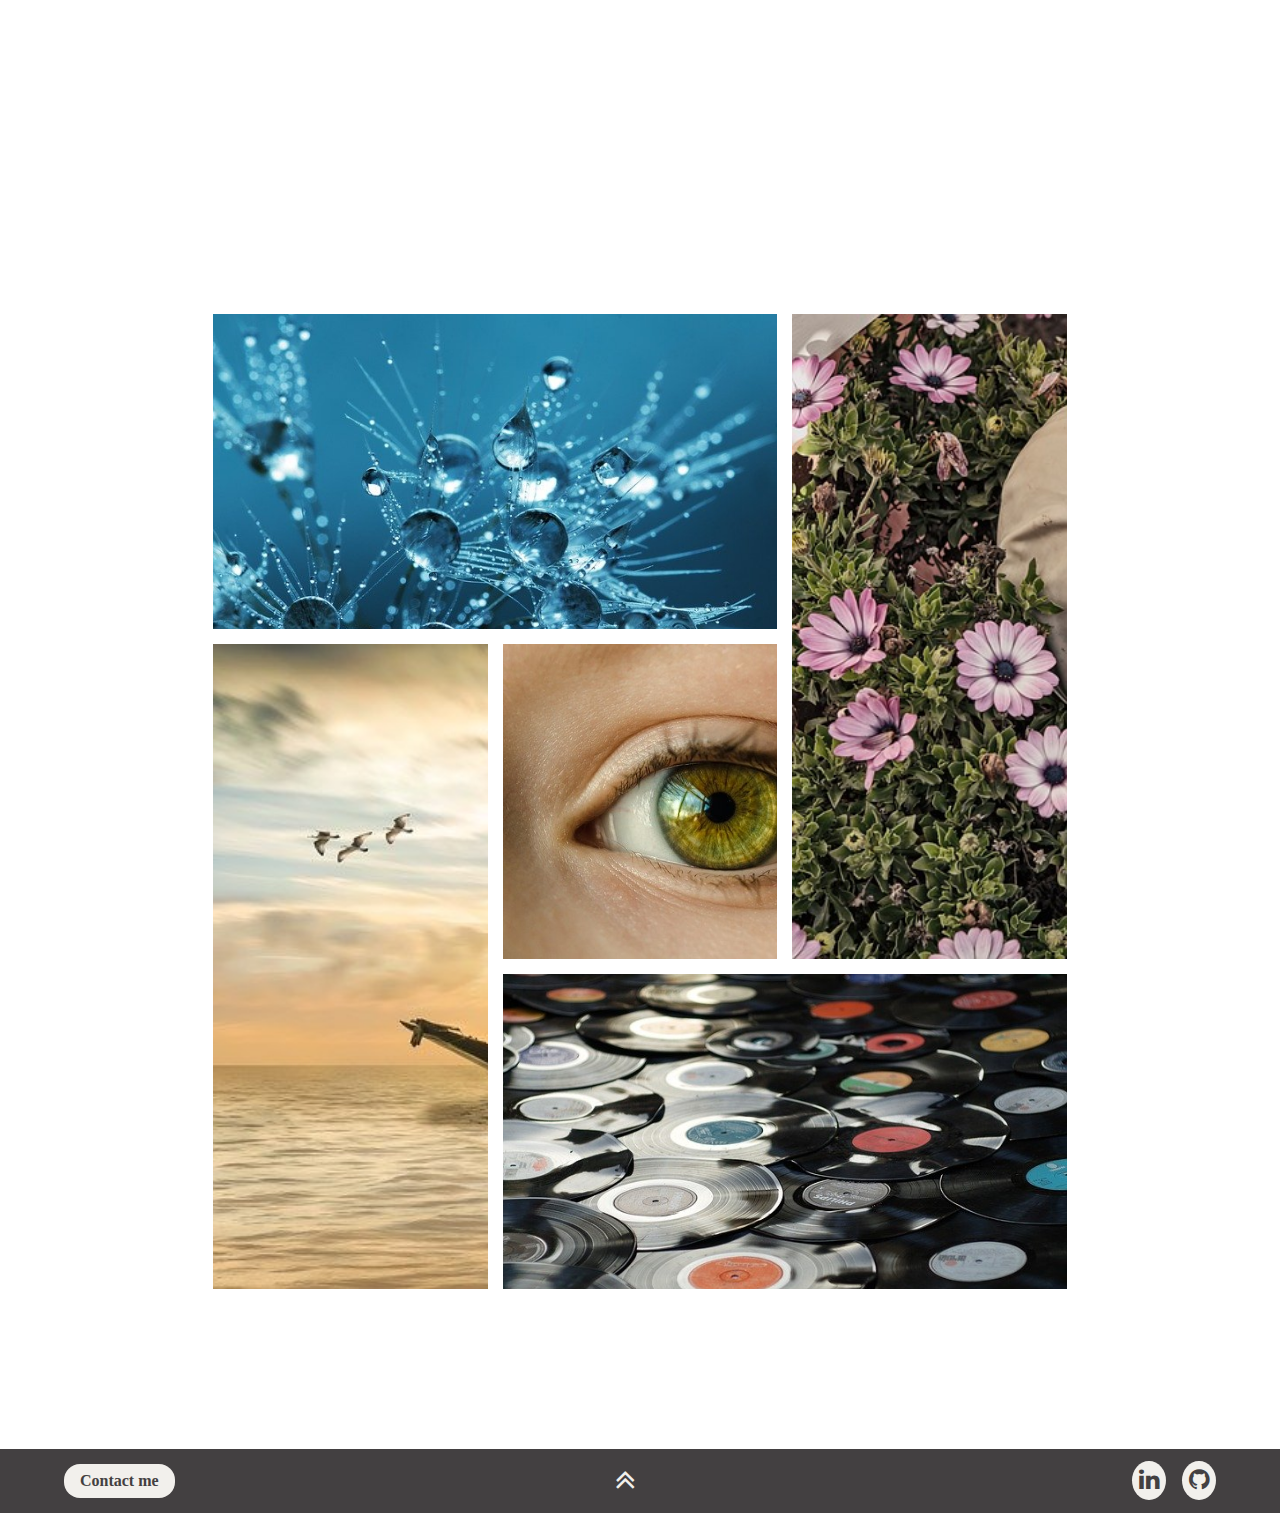
<file: projectThree.html>
<!DOCTYPE html>
<html lang="en">
  <head>
    <meta charset="UTF-8" />
    <meta http-equiv="X-UA-Compatible" content="IE=edge" />
    <meta name="viewport" content="width=device-width, initial-scale=1.0" />
    <link rel="stylesheet" href="css/style.css" />
    <link
      rel="stylesheet"
      href="https://cdnjs.cloudflare.com/ajax/libs/font-awesome/4.7.0/css/font-awesome.min.css"
    />
    <title>Third Project</title>
  </head>

  <body class="projGrid">
    <nav class="navBar">
      <a href="#" class="logo">MY<span class="logoStyle">PORTFOLIO</span></a>
      <ul>
        <li><a href="/index.html" class="active">Home</a></li>
        <li><a href="/index.html#projects">Projects</a></li>
        <li><a href="/aboutMe.html">About Me</a></li>
        <li><a href="/contact.html">Contact</a></li>
      </ul>
    </nav>

    <nav class="iconBar">
      <a href="#" class="facebook">
        <i class="fa fa-facebook"></i>
      </a>
      <a href="#" class="twitter">
        <i class="fa fa-twitter"></i>
      </a>
      <a href="#" class="google">
        <i class="fa fa-google"></i>
      </a>
      <a href="#" class="youtube">
        <i class="fa fa-youtube"></i>
      </a>
    </nav>

    <header class="featurePhoto projectThreeFeature">
      <img src="images/13.jpg" alt="">
    </header>

    <main class="projInfo">
      <h1>Rock Paper Scissors</h1>
      <p>
        In this project, I made a tic tac toe game which is a fun, but also complex, exercise because it uses basic AI and algorithms. But apart from that, everything is made with just Vanilla JS, HTML, and CSS.
      </p>
    </main>

    <section class="projVideo">
      <iframe width="560" height="315" src="https://www.youtube.com/embed/qWPtKtYEsN4" title="YouTube video player" frameborder="0" allow="accelerometer; autoplay; clipboard-write; encrypted-media; gyroscope; picture-in-picture" allowfullscreen></iframe>
    </section>

    <section class="projPhotos">
      <div class="photoOne"></div>
      <div class="photoTwo"></div>
      <div class="photoThree"></div>
      <div class="photoFour"></div>
      <div class="photoFive"></div>
    </section>
    
    <footer>
      <a href="/contact.html" class="footer-btn">Contact me</a>
      <a href="#" class="backToTop"><i class="fa fa-angle-double-up"></i></a>
      <ul>
        <li>
          <a href="#" class="businessLinks">
            <i class="fa fa-linkedin"></i>
          </a>
        </li>
        <li>
          <a href="#" class="businessLinks">
            <i class="fa fa-github"></i>
          </a>
        </li>
      </ul>
    </footer>
  </body>
</html>
</file>
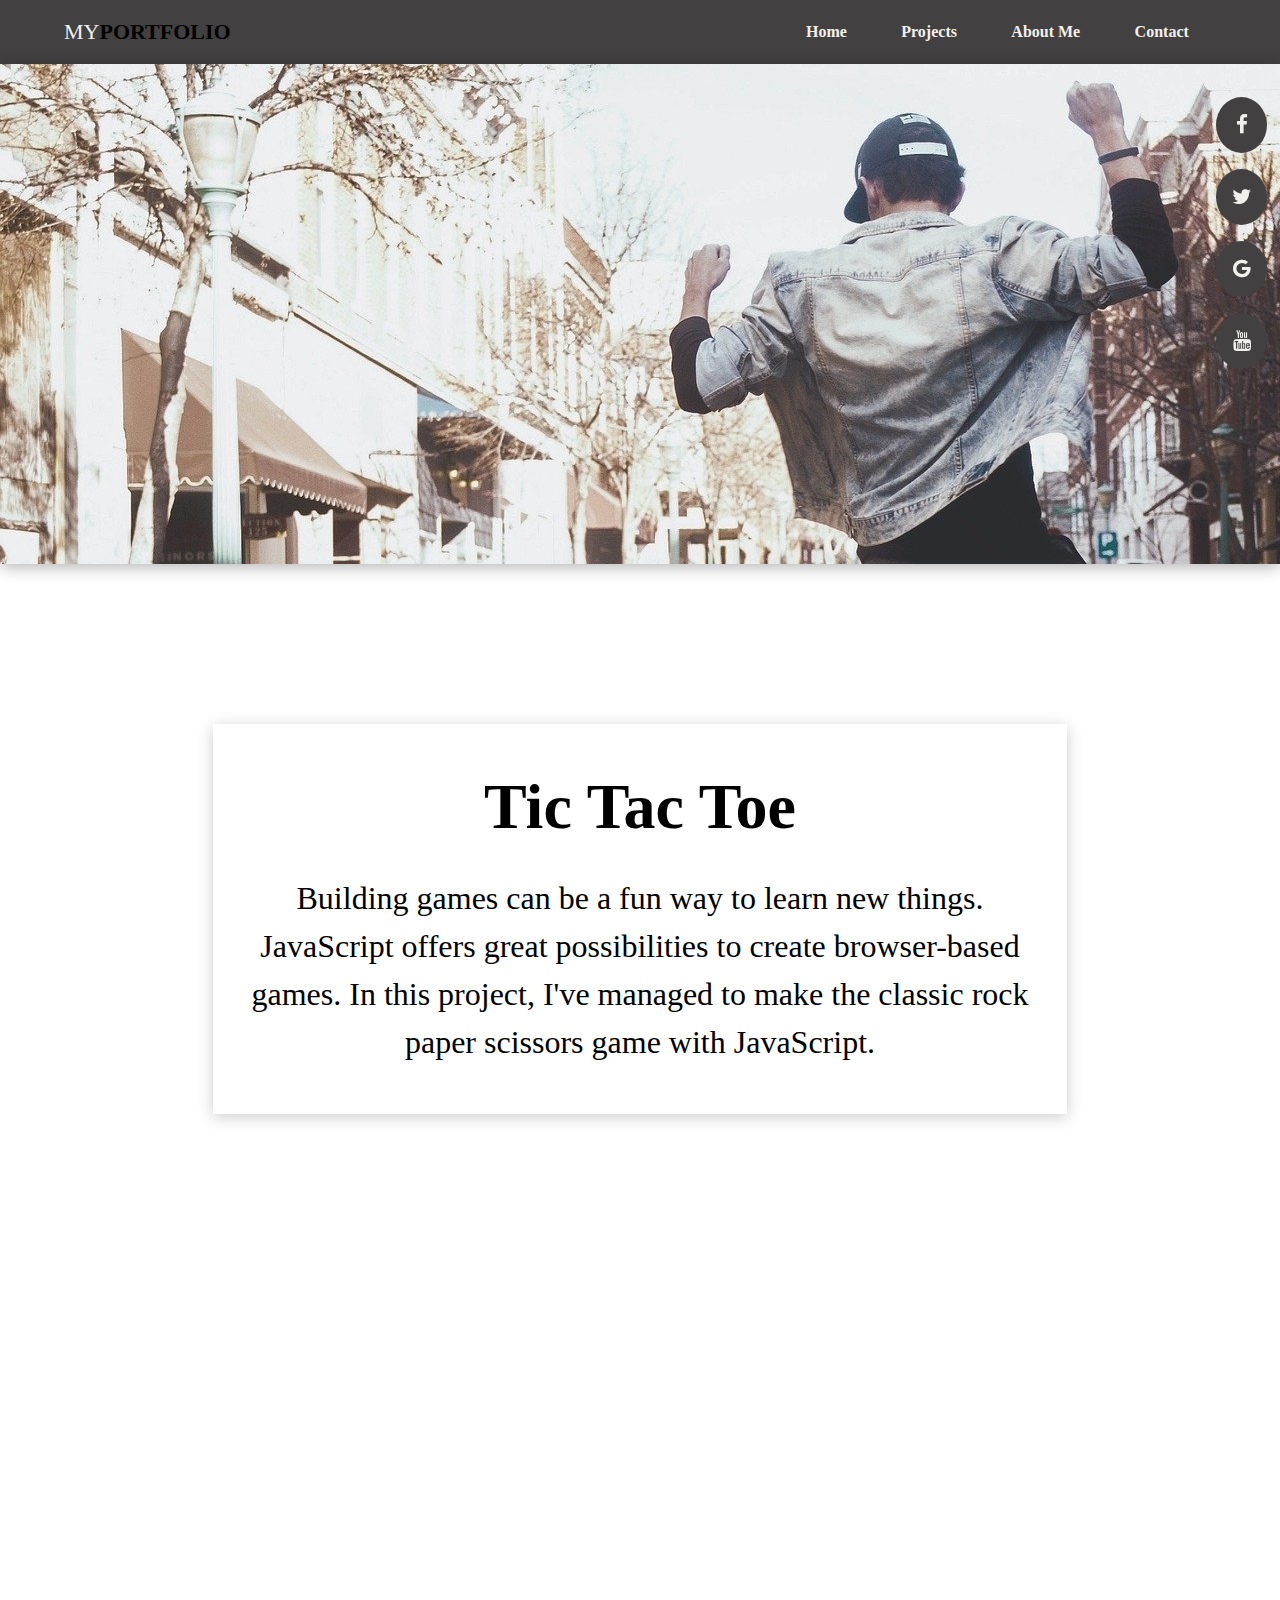
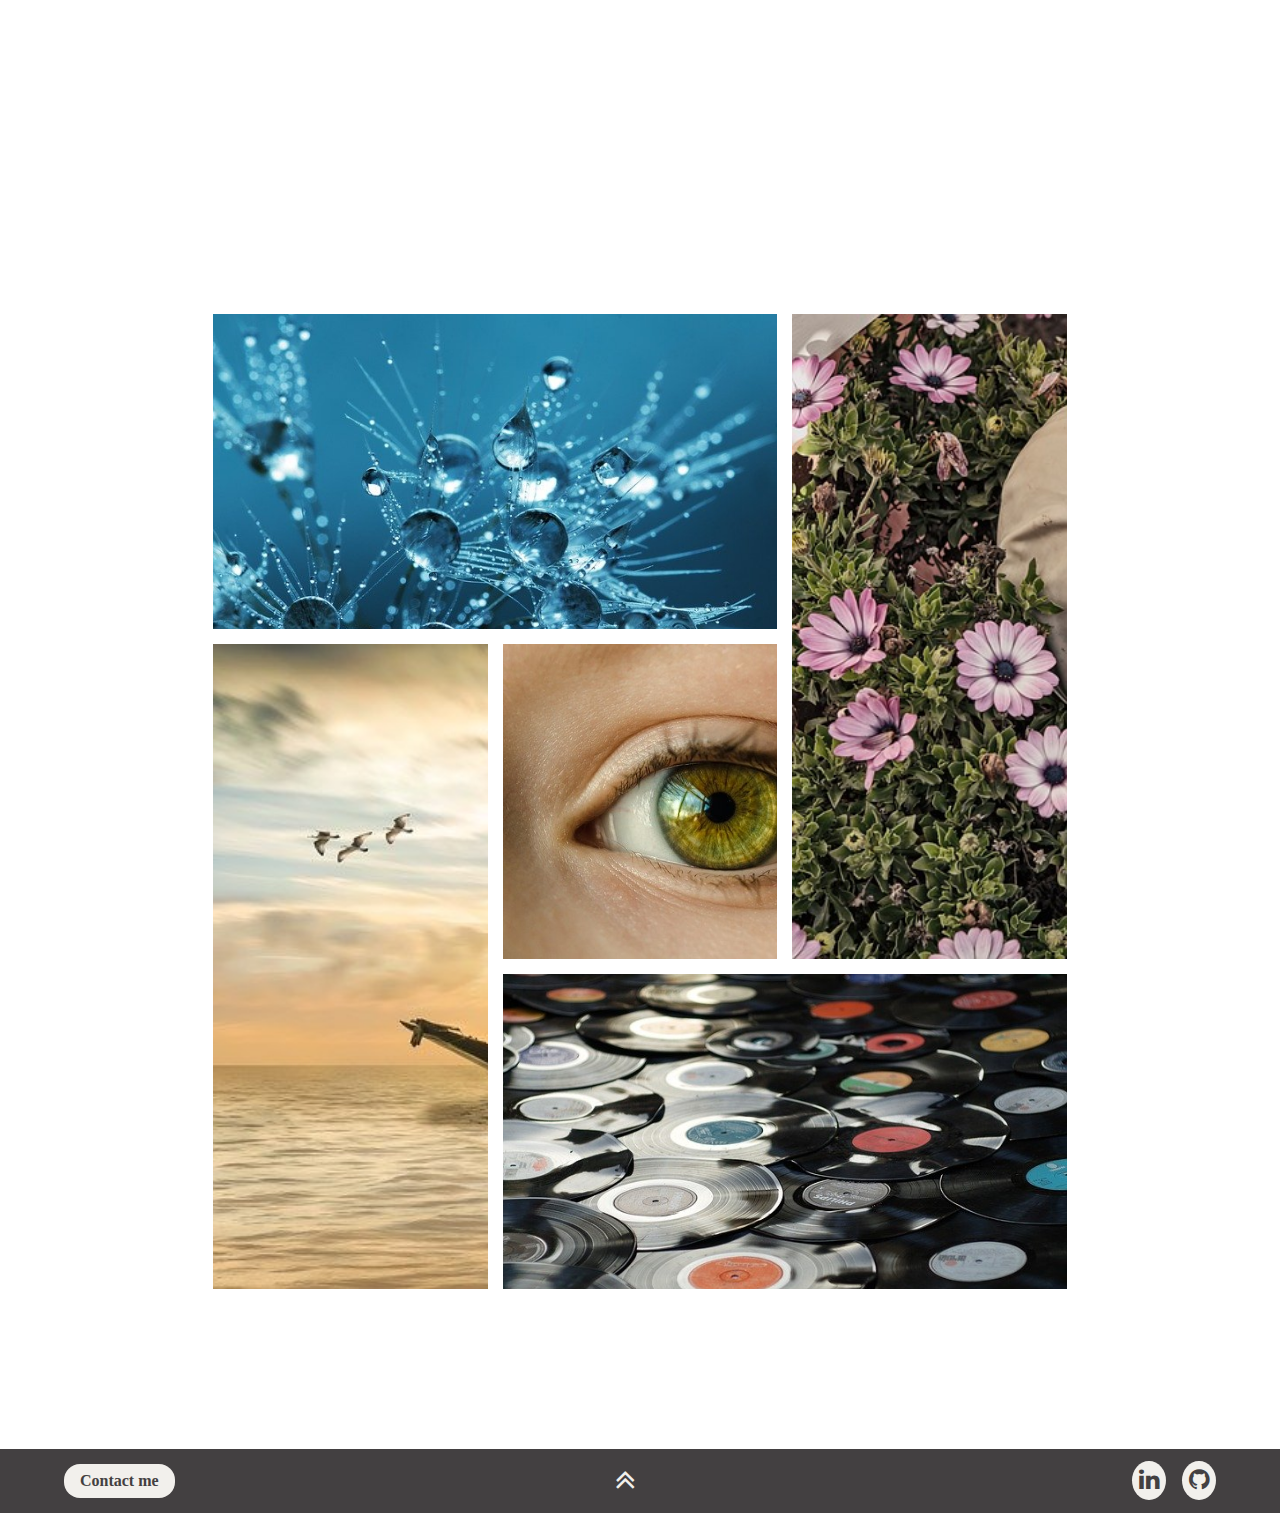
<file: projectTwo.html>
<!DOCTYPE html>
<html lang="en">
  <head>
    <meta charset="UTF-8" />
    <meta http-equiv="X-UA-Compatible" content="IE=edge" />
    <meta name="viewport" content="width=device-width, initial-scale=1.0" />
    <link rel="stylesheet" href="css/style.css" />
    <link
      rel="stylesheet"
      href="https://cdnjs.cloudflare.com/ajax/libs/font-awesome/4.7.0/css/font-awesome.min.css"
    />
    <title>Second Project</title>
  </head>
  
  <body class="projGrid">
    <nav class="navBar">
      <a href="#" class="logo">MY<span class="logoStyle">PORTFOLIO</span></a>
      <ul>
        <li><a href="/index.html" class="active">Home</a></li>
        <li><a href="/index.html#projects">Projects</a></li>
        <li><a href="/aboutMe.html">About Me</a></li>
        <li><a href="/contact.html">Contact</a></li>
      </ul>
    </nav>

    <nav class="iconBar">
      <a href="#" class="facebook">
        <i class="fa fa-facebook"></i>
      </a>
      <a href="#" class="twitter">
        <i class="fa fa-twitter"></i>
      </a>
      <a href="#" class="google">
        <i class="fa fa-google"></i>
      </a>
      <a href="#" class="youtube">
        <i class="fa fa-youtube"></i>
      </a>
    </nav>

    <header class="projectTwoFeature featurePhoto">
      <img src="images/10.jpg" alt="">
    </header>

    <main class="projInfo">
      <h1>Tic Tac Toe</h1>
      <p>
        Building games can be a fun way to learn new things. JavaScript offers great possibilities to create browser-based games. In this project, I've managed to make the classic rock paper scissors game with JavaScript.
      </p>
    </main>

    <section class="projVideo">
      <iframe width="560" height="315" src="https://www.youtube.com/embed/P2TcQ3h0ipQ" title="YouTube video player" frameborder="0" allow="accelerometer; autoplay; clipboard-write; encrypted-media; gyroscope; picture-in-picture" allowfullscreen></iframe>
    </section>

    <section class="projPhotos">
      <div class="photoOne">
      </div>
      <div class="photoTwo">
      </div>
      <div class="photoThree">
      </div>
      <div class="photoFour">
      </div>
      <div class="photoFive">
      </div>
    </section>

    <footer>
      <a href="/contact.html" class="footer-btn">Contact me</a>
      <a href="#" class="backToTop"><i class="fa fa-angle-double-up"></i></a>
      <ul>
        <li>
          <a href="#" class="businessLinks">
            <i class="fa fa-linkedin"></i>
          </a>
        </li>
        <li>
          <a href="#" class="businessLinks">
            <i class="fa fa-github"></i>
          </a>
        </li>
      </ul>
    </footer>
  </body>
</html>
</file>
<file: css/style.css>
/* GLOBAL RESETTERS
--------------------------------------------------------------- */
html {
  height: 100%;
  font-family: "calibri";
  scroll-behavior: smooth;
}
body {
  margin: 0px;
  padding: 0px;
}
ul {
  list-style: none;
}
a {
  text-decoration: none;
  margin: 0;
  padding: 0;
}


/* MAIN PAGE
----------------------------------------------------------- */
.mainGrid {
  display: grid;
  grid-template-columns: repeat(7, 1fr);
  grid-template-rows: auto 1fr auto;
  min-height: 100%;
  grid-template-areas:
    "navBar navBar navBar navBar navBar navBar navBar"
    "introduction introduction introduction introduction introduction introduction introduction"
    " . main main main main main . "
    "footer footer footer footer footer footer footer ";
}
.navBar {
  grid-area: navBar;
}
.introduction {
  grid-area: introduction;
}
main {
  grid-area: main;
}
footer {
  grid-area: footer;
}

/*Navigation bar*/
.navBar {
  display: flex;
  justify-content: space-between;
  align-items: center;
  height: 4rem;
  padding: 0px 5%;
  background-color: #434041;
}
.navBar ul {
  display: flex;
}
.navBar ul li a {
  margin: 0 1rem;
  padding: 0.3rem 0.7rem;
  color: #f2f0ec;
  font-weight: 600;
  transition: all 0.3s ease;
}
.navBar ul li a:hover {
  border-radius: 5px;
  color: #7b9b4a;
}
.logo {
  color: #f2f0ec;
  font-size: 22px;
}
.logoStyle {
  color: black;
  font-weight: bold;
}

/* sticky social navbar */
.iconBar {
  position: fixed;
  top: 25%;
  right: 1%;
  -webkit-transform: translateY(-50%);
  -ms-transform: translateY(-50%);
  transform: translateY(-50%);
}
.iconBar a {
  display: block;
  text-align: center;
  margin-top: 1rem;
  padding: 1rem;
  transition: all 0.3s ease;
  color: #f2f0ec;
  background-color: #434041;
  font-size: 1.3rem;
  border-radius: 50%;
}
.iconBar a:hover {
  color: #7b9b4a;
  transform: scale(1.5);
}

/* Introduction area */
.introduction {
  height: 500px;
  box-shadow: 0px 3px 15px rgba(0, 0, 0, 0.3);
  background-image: url(/images/mainimage.jpg);
  background-repeat: no-repeat;
  background-size: cover;
}
.textContainer {
  margin-top: 3rem;
  margin-left: 21.5rem;
}
.textContainer p:nth-child(1) {
  font-weight: bold;
  color: #434041;
  font-size: 1.5rem;
}
.textContainer p:nth-child(2) {
  font-weight: bold;
  letter-spacing: 10px;
  color: #000000;
  font-size: 4rem;
}
.textContainer p:nth-child(3) {
  color: #434041;
  font-size: 2rem;
  line-height: 2rem;
  margin-bottom: 6rem;
}
.textContainer p {
  line-height: 0px;
}
.textContainer a {
  font-size: 1.5rem;
  margin-right: 2rem;
  padding: 0.7rem 1.5rem;
  color: #f2f0ec;
  background-color: #434041;
  border-radius: 1rem;
  transition: all 0.3s ease;
}
.textContainer a:last-child {
  background-color: #7b9b4a;
  color: #434041;
}
.textContainer a:hover {
  color: #7b9b4a;
  background-color: hsl(340, 2%, 26%, 0.9);
}

/* projects area */
.projWrapper {
  margin: 6rem 0;
  display: flex;
  flex-direction: column;
  box-shadow: 0px 3px 15px rgba(0, 0, 0, 0.2);
  padding: 1rem;
  color: #434041;
}
.projGallery {
  font-size: 3rem;
  margin: 5rem auto 8rem;
}
.projectBox {
  display: flex;
  margin: 2rem 0;
}
.projectBox img:hover{
  transform: scale(1.2);
  transition: all 0.3s ease;
}
.projectBox p {
  margin: 0;
  padding: 3rem;
  font-size: 1.5rem;
  line-height: 3rem;
}
span {
  text-align: center;
  font-weight: bold;
}
.projectBox:nth-child(odd) {
  flex-direction: row-reverse;
}

/* footer */
footer {
  background-color: #434041;
  height: 4rem;
  display: flex;
  justify-content: space-between;
  align-items: center;
  padding: 0px 5%;
}
footer ul {
  display: flex;
}
.businessLinks {
  font-size: 1.5rem;
  margin-left: 1rem;
  padding: 0.4rem;
  transition: all 0.3s ease;
  background-color: #f2f0ec;
  color: #434041;
  border-radius: 50%;
}
.backToTop {
  color: #f2f0ec;
  font-size: 2rem;
  transition: all 0.3s ease;
}
.footer-btn {
  font-weight: bold;
  color: #434041;
  padding: 0.5rem 1rem;
  transition: all 0.3s ease;
  background-color: #f2f0ec;
  border-radius: 1rem;
}
.businessLinks:hover,
.footer-btn:hover {
  background-color: #7b9b4a;
}
.backToTop:hover {
  color: #7b9b4a;
}



/* PROJECTS PAGES
-------------------------------------------------------------------- */
.projGrid {
  display: grid;
  grid-template-columns: repeat(6, 1fr);
  grid-template-rows: auto 1fr auto;
  min-height: 100%;
  grid-template-areas:
    "navBar navBar navBar navBar navBar navBar"
    "header header header header header header"
    " . main main main main . "
    " . projVideo projVideo projVideo projVideo . "
    ". projPhotos projPhotos projPhotos projPhotos ."
    "footer footer footer footer footer footer";
}
.featurePhoto {
  grid-area: header;
  background-size: cover;
  height: 500px;
  width: 100%;
  background-position: center;
  box-shadow: 0px 3px 15px rgba(0, 0, 0, 0.3);
}
.ProjOneFeature {
  background-image: url(/images/landingPage.jpg);
}
.projInfo {
  font-size: 200%;
  text-align: center;
  margin: 10rem 0;
  line-height: 3rem;
  padding: 1rem;
  box-shadow: 0px 3px 15px rgba(0, 0, 0, 0.2);
}
.projInfo h1 {
  text-align: center;
}
.projVideo {
  grid-area: projVideo;
  position: relative;
  width: 100%;
  padding-bottom: 56.25%;
}
.projVideo iframe {
  position: absolute;
  top: 0;
  left: 0;
  width: 100%;
  height: 100%;
  border: 0;
}
.projPhotos {
  grid-area: projPhotos;
  margin: 10rem 0;
  display: grid;
  grid-template-columns: repeat(6, 1fr);
  grid-auto-rows: minmax(150px, auto);
  gap: 15px;
}
.photoOne {
  grid-area: 1/1/3/5;
  background-image: url(/images/2.jpg);
  background-size: cover;
}
.photoTwo {
  grid-area: 3/1/7/3;
  background-image: url(/images/4.jpg);
  background-size: cover;
}
.photoThree {
  grid-area: 3/3/5/5;
  background-image: url(/images/3.jpg);
  background-size: cover;
}
.photoFour {
  grid-area: 5/3/7/7;
  background-image: url(/images/1.jpg);
  background-size: cover;
}
.photoFive {
  grid-area: 1/5/5/7;
  background-image: url(/images/5.jpg);
  background-size: cover;
}
.projPhotos div:hover {
  transform: scale(1.2);
  transition: all 0.7s ease;
}


/* INFORMATION PAGE
------------------------------------------------------------- */
.informationGrid {
  display: grid;
  grid-template-columns: repeat(2, 1fr);
  grid-template-rows: auto;
  min-height: 100%;
}
.informationGrid .navBar{
  grid-area: 1 / 1 / 2 / 3;
}
.informationGrid header{
  grid-area: 2 / 1 / 3 / 3;
}
.informationGrid article{
  grid-area: 2 / 2 / 3 / 3;
}
.informationGrid footer{
  grid-area: 3 / 1 / 4 / 3;
}
.informationMain {
  text-align: center;
  background: black;
  overflow: hidden;
}
.informationMain img{
  object-fit: cover;
  opacity: 0.4;
  vertical-align: middle;
}
.information{
  display: flex;
  justify-content: center;
}
.information p {
  font-size: 2rem;
  line-height: 3rem;
  width: 50%;
  margin: auto;
  color: white;
  font-weight: bold;
}


/* CONTACT PAGE
-------------------------------------------------------------- */
.contactGrid {
  display: grid;
  grid-template-columns: repeat(6, 1fr);
  grid-template-rows: auto 1fr auto;
  min-height: 100%;
  grid-template-areas:
    "contactNav contactNav contactNav contactNav contactNav contactNav"
    " . contactSocial contactSocial contactForm contactForm ."
    "contactFooter contactFooter contactFooter contactFooter contactFooter contactFooter";
}
.contactNav {
  grid-area: contactNav;
}
.contactSocial {
  font-size: 2rem;
  grid-area: contactSocial;
  margin: 0 auto;
  text-align: center;
}
.socialMedia {
  display: grid;
  grid-template-columns: repeat(3, 1fr);
  grid-gap: 50px;
  width: 400px;
  height: 250px;
  padding-bottom: 5rem;
}
.contactSocial h3 {
  margin-bottom: 15rem;
  grid-area: 1/1/2/4;
  font-size: 3rem;
}
.contactSocial a {
  transition: all 0.3s ease;
  color: #f2f0ec;
  background-color: #434041;
  font-size: 3rem;
  display: flex;
  flex-direction: row;
  justify-content: center;
  align-items: center;
}
.contactSocial a:hover {
  color: #7b9b4a;
  transition: all 0.6s ease;
  transform: scale(1.5);
}
.contactForm {
  grid-area: contactForm;
  display: flex;
  flex-direction: column;
  width: 70%;
  margin: 0 auto;
}
.contactForm h3 {
  text-align: center;
  font-size: 3rem;
}
input[type="text"],
[type="email"],
textarea {
  font-size: 1rem;
  padding: 10px;
  margin-bottom: 1rem;
  border: 2px solid #434041;
}
.group {
  margin-bottom: 1rem;
  font-size: 1.5rem;
}
input[type="submit"],
[type="reset"] {
  font-size: 1.5rem;
  margin-right: 2rem;
  margin-top: 5px;
  padding: 0.7rem 1.5rem;
  color: #f2f0ec;
  background-color: #434041;
  border-radius: 1rem;
  transition: all 0.3s ease;
  border: none;
}
input[type="submit"]:hover,
[type="reset"]:hover {
  color: #7b9b4a;
  transform: scale(1.03);
}
.contactFooter {
  grid-area: contactFooter;
}


/* MEDIA QUERIES
---------------------------------------------------------------------------- */
@media screen and (max-width: 760px) {
  html {
    font-size: 13px;
  }
  .mainGrid {
    grid-template-areas:
      "navBar navBar navBar navBar navBar navBar navBar"
      "introduction introduction introduction introduction introduction introduction introduction"
      "main main main main main main main"
      "footer footer footer footer footer footer footer ";
  }
  .projPhotos .photoOne{
    grid-area: 1 / 1 / 2 / 2;
  }
  .projPhotos .photoTwo{
    grid-area: 1 / 2 / 2 / 3;
  }
  .projPhotos .photoThree{
    grid-area: 2 / 1 / 3 / 2;
  }
  .projPhotos .photoFour{
    grid-area: 2 / 2 / 3 / 3;
  }
  .projPhotos .photoFive{
    grid-area: 3 / 1 / 4 / 2;
  }
  .contactGrid {
    grid-template-areas:
      "contactNav contactNav contactNav contactNav contactNav contactNav"
      "contactSocial contactSocial contactSocial contactSocial contactSocial contactSocial "
      "contactForm contactForm contactForm contactForm contactForm contactForm "
      "contactFooter contactFooter contactFooter contactFooter contactFooter contactFooter";
  }
  .informationGrid .navBar{
    grid-area: 1 / 1 / 2 / 3;
  }
  .informationGrid header{
    grid-area: 2 / 1 / 3 / 3;
  }
  .informationGrid article{
    grid-area: 3 / 1 / 3 / 3;
  }
  .informationGrid footer{
    grid-area: 4 / 1 / 5 / 3;
  }
  .navBar {
    padding: 2%;
  }
  .navBar ul li a {
    padding: 0;
  }
  .iconBar {
    display: none;
  }
  .introduction {
    height: 400px;
  }
  .textContainer {
    margin-top: 6rem;
    margin-left: 2rem;
    text-align: center;
  }
  .textContainer p:nth-child(2) {
    letter-spacing: 5px;
  }
  .projectBox {
    flex-direction: column;
    text-align: center;
  }
  .projectBox img {
    width: 50%;
  }
  .projectBox:nth-child(odd) {
    flex-direction: column;
  }

  .projPhotos{
    grid-template-columns: 1fr 1fr;;
  }
  .socialMedia {
    grid-gap: 30px;
    width: 300px;
    height: 190px;
  }
  .contactSocial h3 {
    margin-bottom: 10rem;
    font-size: 3rem;
  }
  .group {
    align-self: center;
  }
  .information{
    padding: 4rem 0;
    background-color: #434041;
  }
}



@media screen and (max-width: 480px) {
  .navBar {
    flex-direction: column;
  }
  .introduction {
    height: 400px;
  }
  .textContainer {
    margin-top: 2rem;
    text-align: center;
    padding: 1rem;
  }
  .textContainer p:nth-child(2) {
    letter-spacing: normal;
  }
  .projectBox p {
    line-height: 2rem;
  }
  .projPhotos{
    grid-template-columns: 1fr;
  }
  .projPhotos .photoOne{
    grid-area: 1 / 1 / 2 / 2;
  }
  .projPhotos .photoTwo{
    grid-area: 2 / 1 / 3 / 2;
  }
  .projPhotos .photoThree{
    grid-area: 3 / 1 / 4 / 2;
  }
  .projPhotos .photoFour{
    grid-area: 4 / 1 / 5 / 2;
  }
  .projPhotos .photoFive{
    grid-area: 5 / 1 / 6 / 2;
  }
  .information p{
    font-size: 1.5rem;
    line-height: 2rem;
    font-weight: normal;
  }
}
</file>
